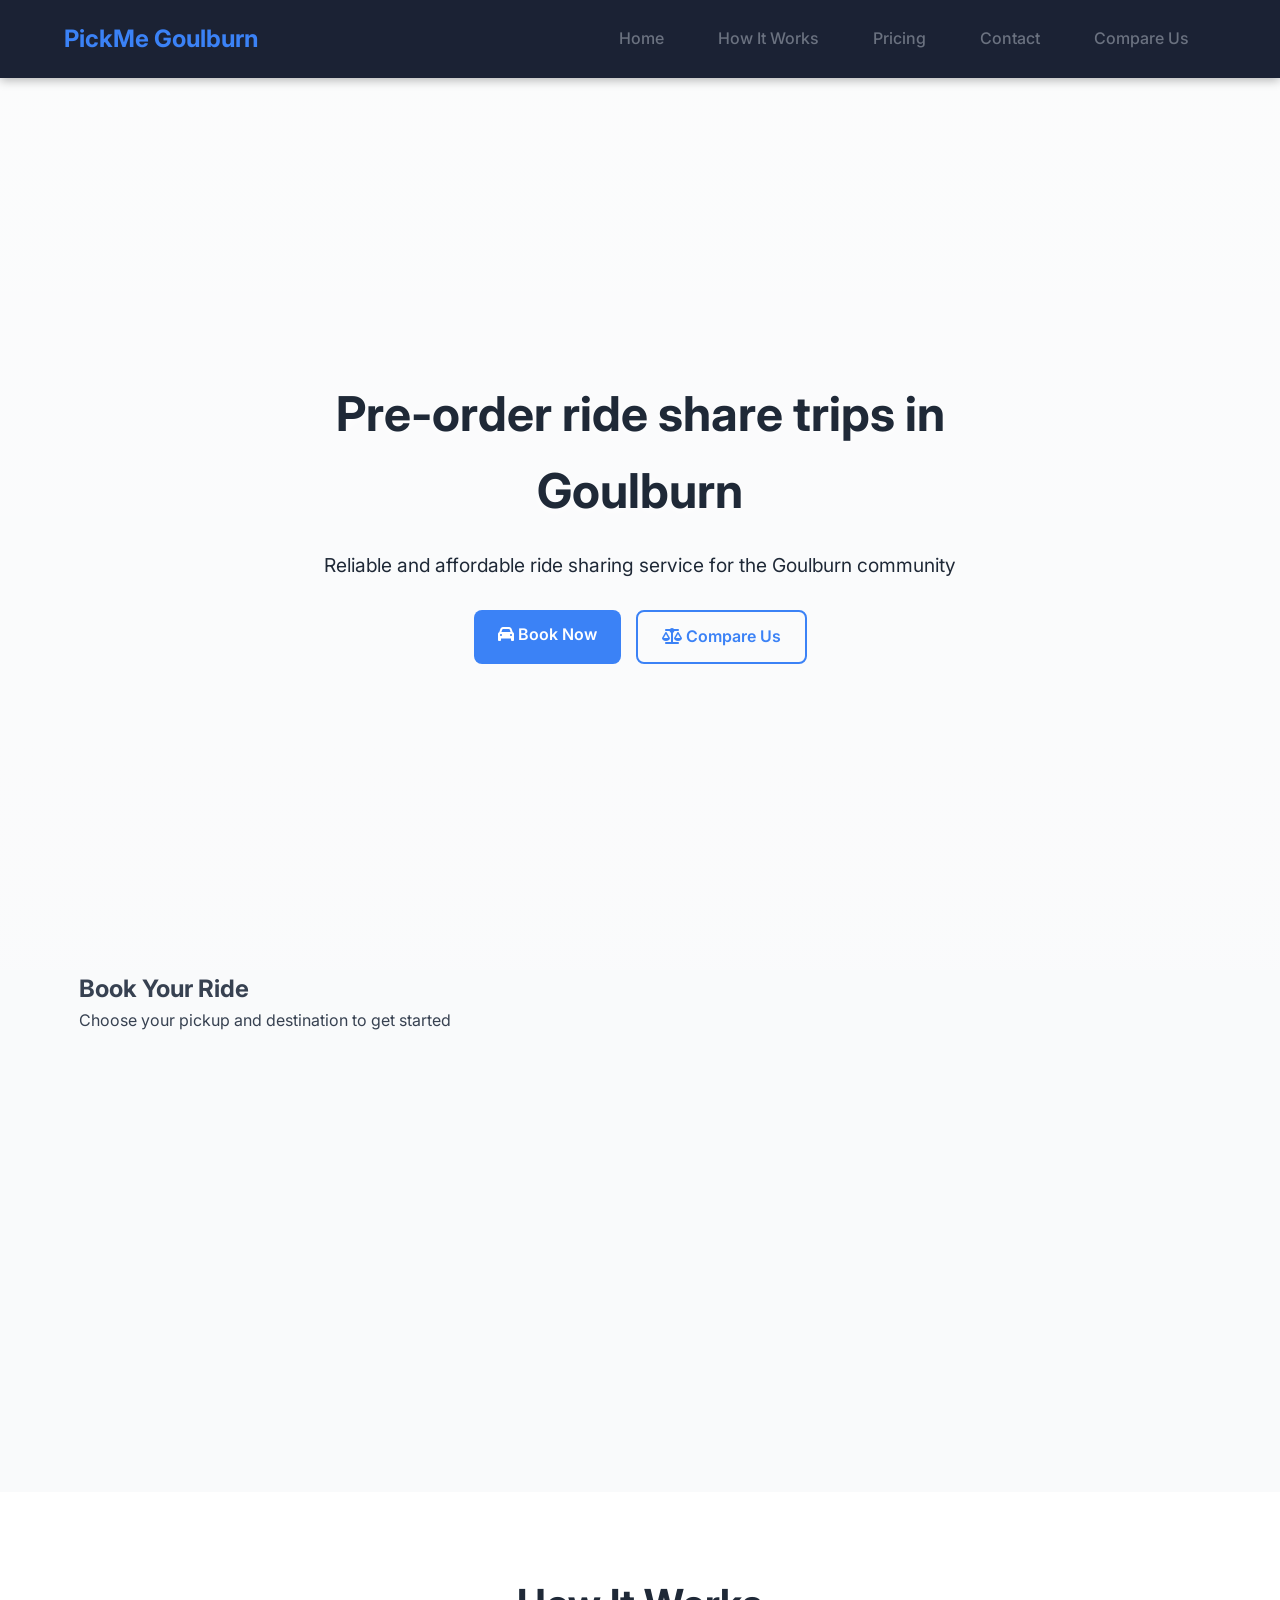
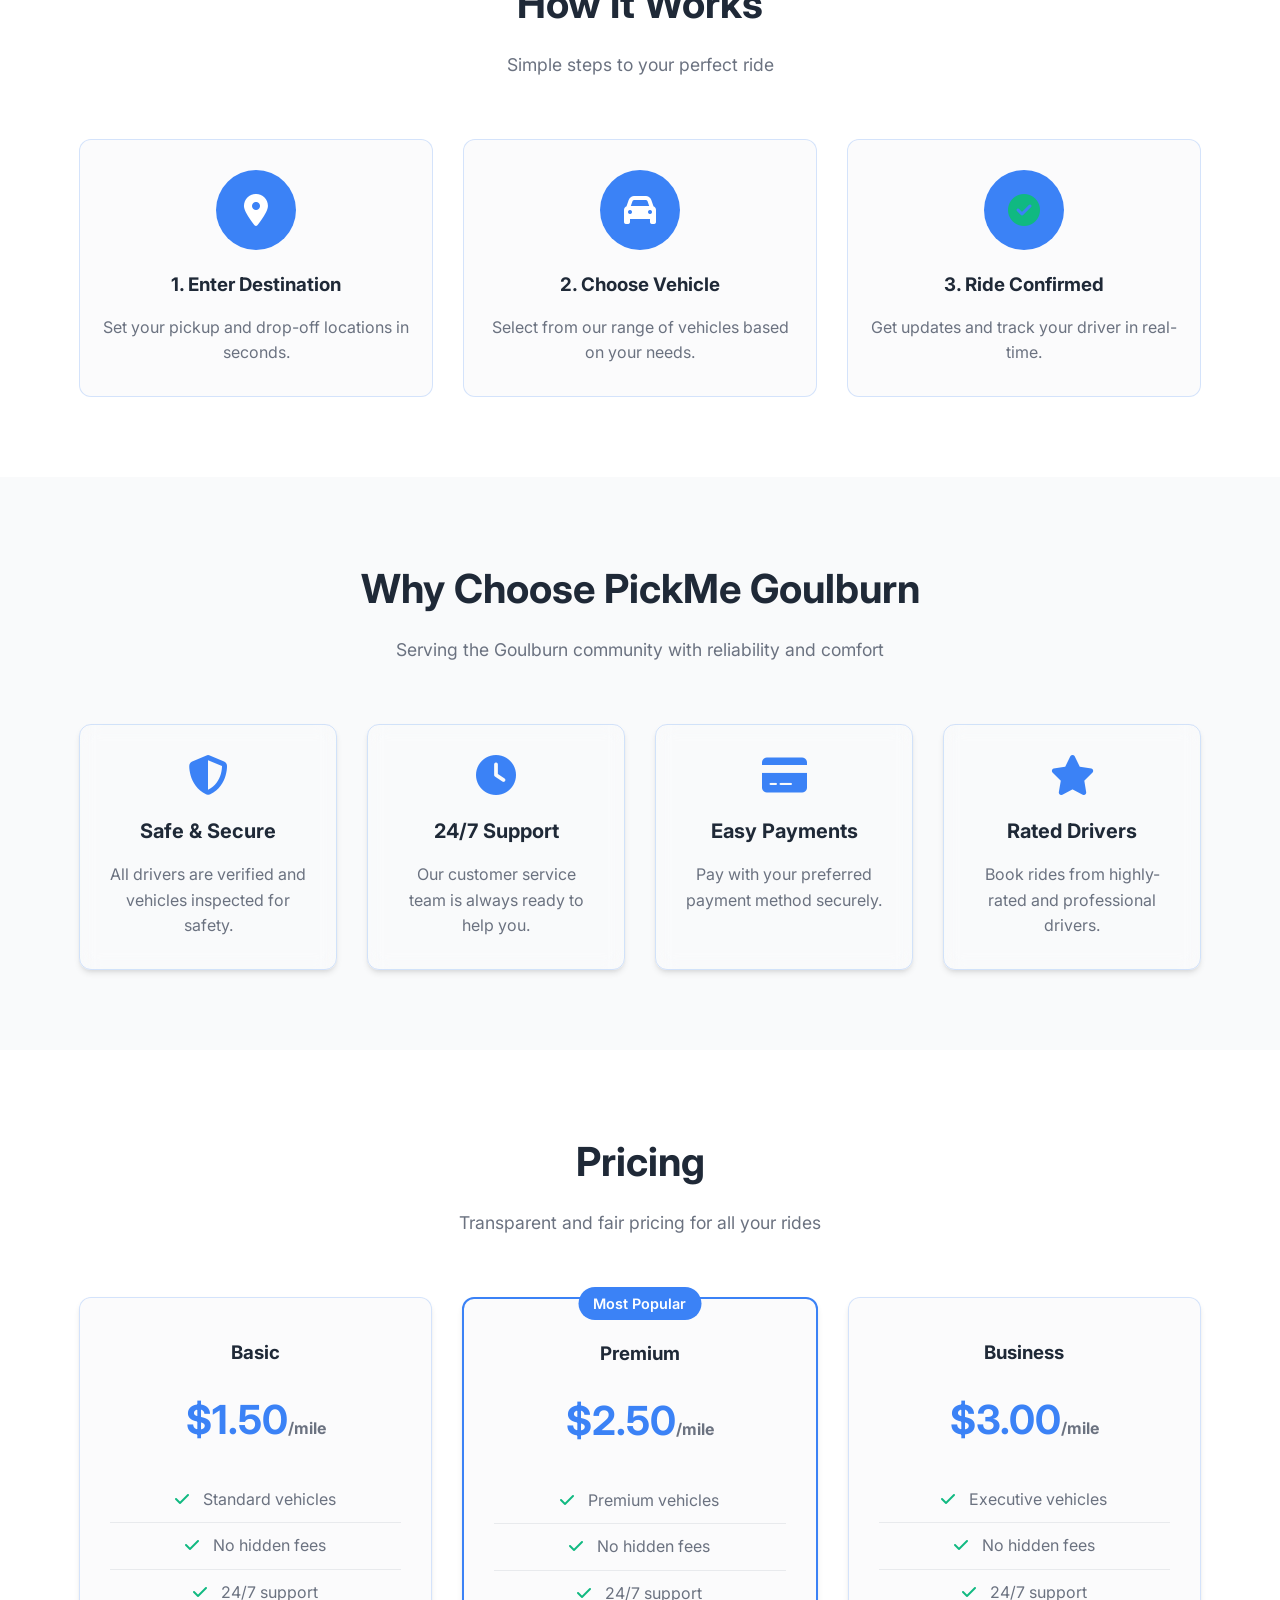
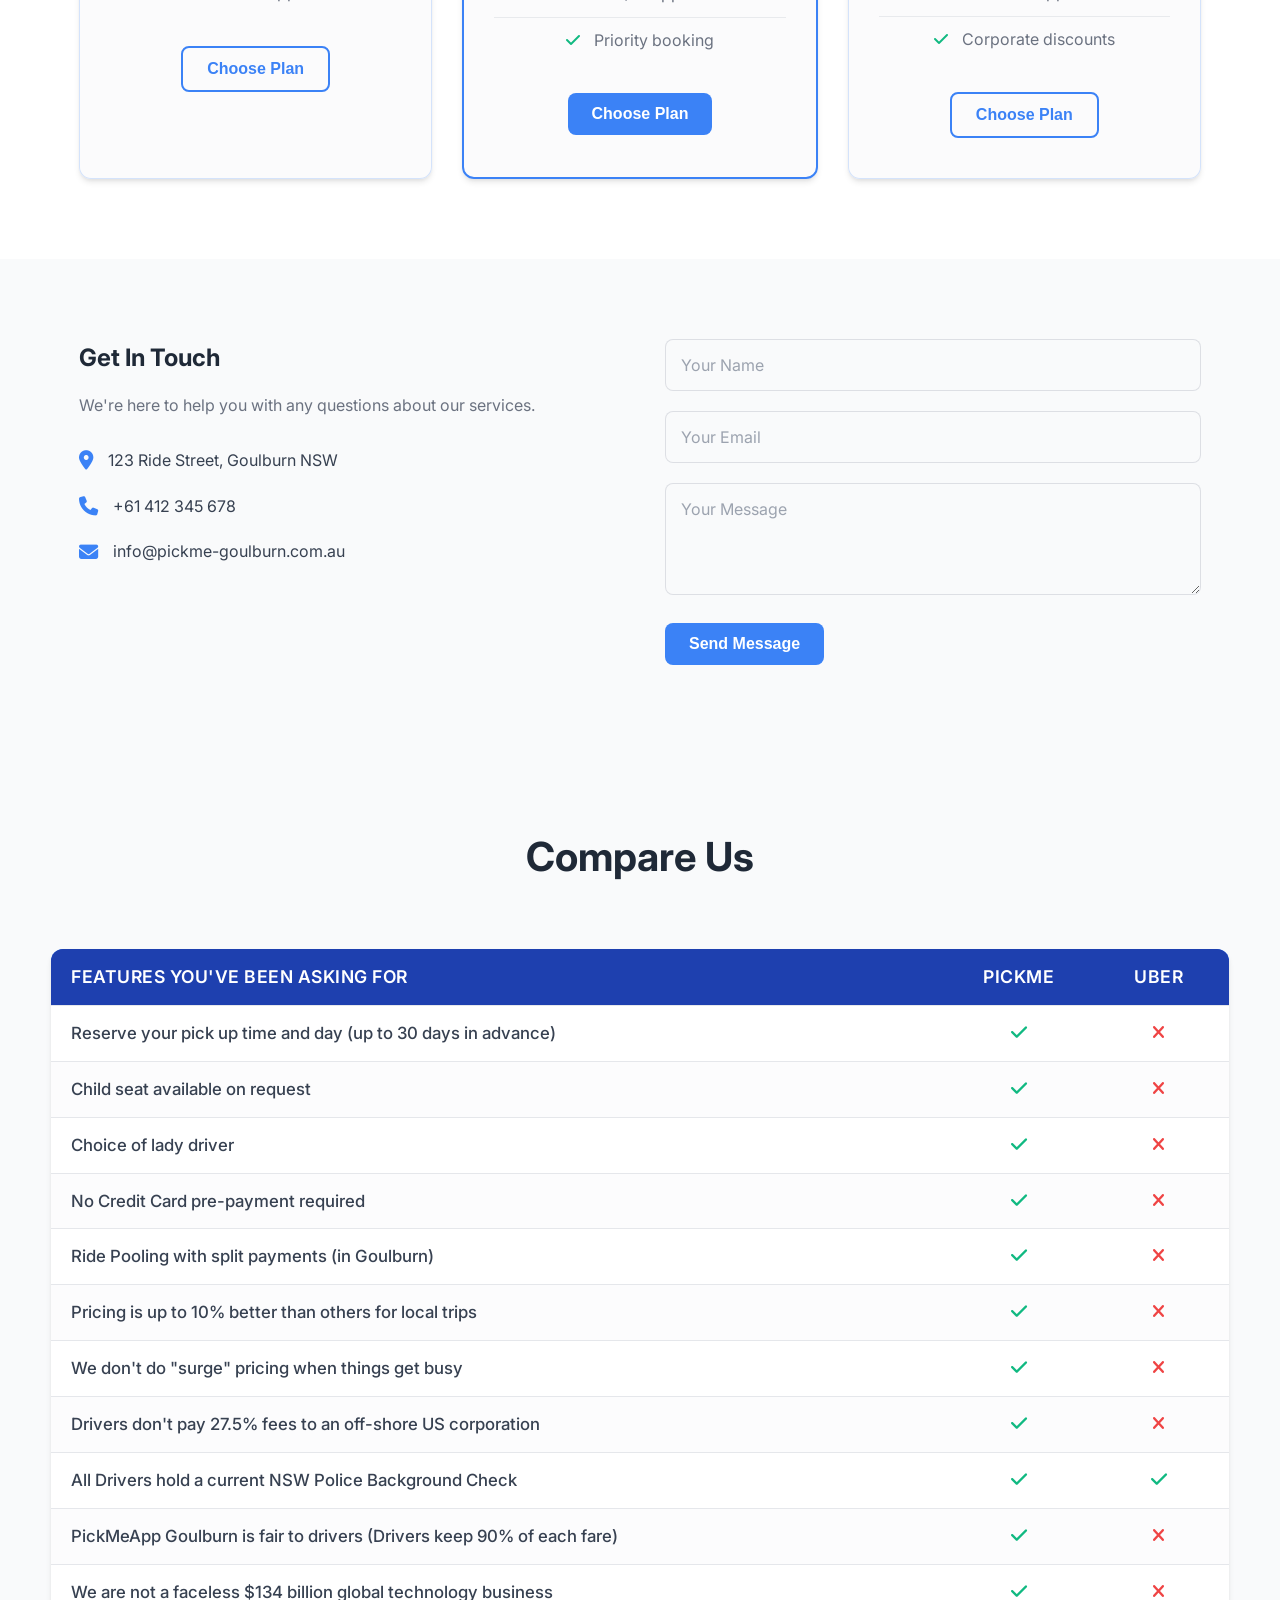
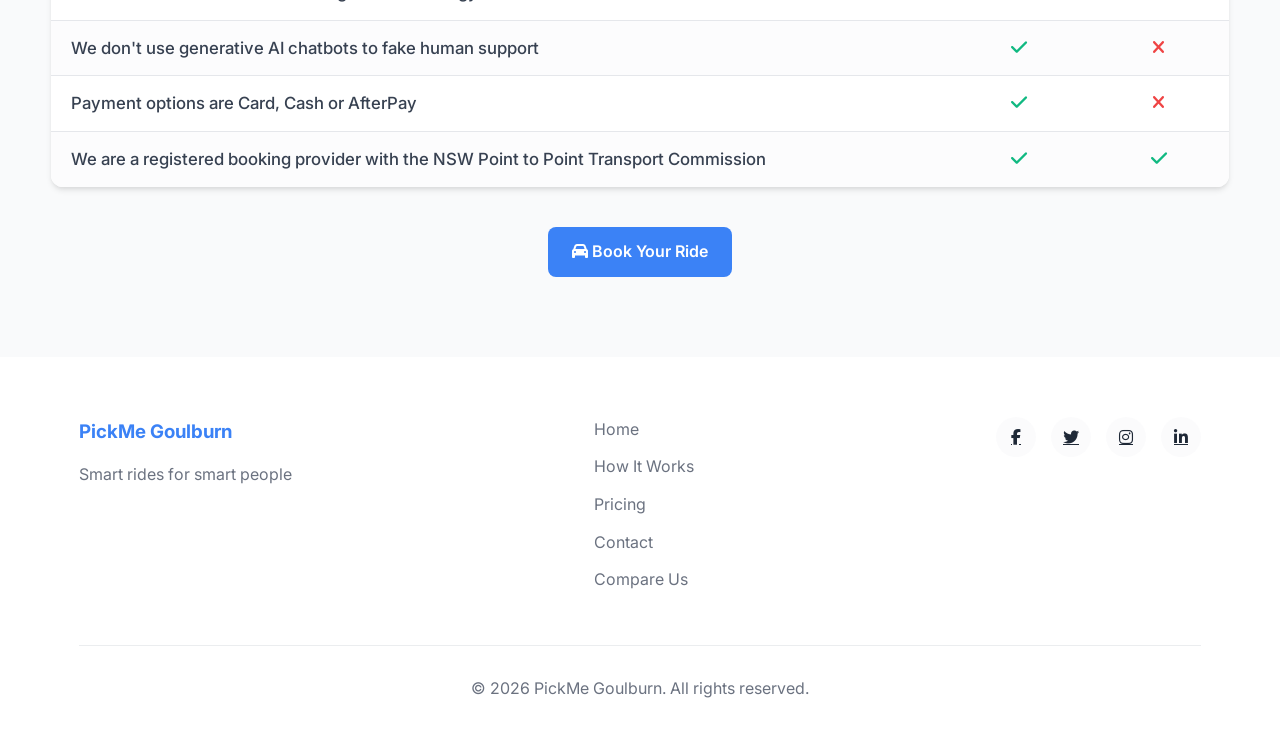
<file: index.html>
<!DOCTYPE html>
<html lang="en">
<head>
    <meta charset="UTF-8">
    <meta name="viewport" content="width=device-width, initial-scale=1.0">
    <title>PickMe Goulburn - Ride Sharing Service</title>
    <link rel="stylesheet" href="styles.css">
    <link href="https://fonts.googleapis.com/css2?family=Inter:wght@300;400;500;600;700&display=swap" rel="stylesheet">
    <link rel="stylesheet" href="https://cdnjs.cloudflare.com/ajax/libs/font-awesome/6.4.0/css/all.min.css">
</head>
<body>
    <!-- Header -->
    <header class="header">
        <div class="container">
            <div class="logo">
                <h2>PickMe Goulburn</h2>
            </div>
            <nav class="nav">
                <ul>
                    <li><a href="#home">Home</a></li>
                    <li><a href="#how-it-works">How It Works</a></li>
                    <li><a href="#pricing">Pricing</a></li>
                    <li><a href="#contact">Contact</a></li>
                    <li><a href="#compare-us">Compare Us</a></li>
                </ul>
            </nav>
        </div>
    </header>

    <!-- Hero Section -->
    <section class="hero" id="home">
        <div class="hero-overlay"></div>
        <div class="hero-content">
            <div class="hero-text">
                <h1>Pre-order ride share trips in Goulburn</h1>
                <p>Reliable and affordable ride sharing service for the Goulburn community</p>
                <div class="cta-buttons">
                    <a class="btn btn-primary" href="#booking-widget"><i class="fas fa-car"></i> Book Now</a>
                    <a class="btn btn-outline" href="#compare-us"><i class="fas fa-balance-scale"></i> Compare Us</a>
                </div>
            </div>
        </div>
    </section>

    <!-- Booking Widget Section -->
    <section class="booking-widget-section" id="booking-widget">
        <div class="container">
            <div class="widget-container">
                <h2>Book Your Ride</h2>
                <p>Choose your pickup and destination to get started</p>
                <iframe
                    src="https://canupikme.ondelight.app/widget?image_url=https%3A%2F%2Fi.imgur.com%2F2Slf8Yi.png"
                    allow="geolocation"
                    width="100%"
                    height="450"
                    style="border: 0"
                    title="Order now"
                ></iframe>
            </div>
        </div>
    </section>

    <!-- How It Works -->
    <section class="how-it-works" id="how-it-works">
        <div class="container">
            <div class="section-header">
                <h2>How It Works</h2>
                <p>Simple steps to your perfect ride</p>
            </div>
            <div class="steps">
                <div class="step">
                    <div class="step-icon">
                        <i class="fas fa-map-marker-alt"></i>
                    </div>
                    <h3>1. Enter Destination</h3>
                    <p>Set your pickup and drop-off locations in seconds.</p>
                </div>
                <div class="step">
                    <div class="step-icon">
                        <i class="fas fa-car"></i>
                    </div>
                    <h3>2. Choose Vehicle</h3>
                    <p>Select from our range of vehicles based on your needs.</p>
                </div>
                <div class="step">
                    <div class="step-icon">
                        <i class="fas fa-check-circle"></i>
                    </div>
                    <h3>3. Ride Confirmed</h3>
                    <p>Get updates and track your driver in real-time.</p>
                </div>
            </div>
        </div>
    </section>

    <!-- Features -->
    <section class="features">
        <div class="container">
            <div class="section-header">
                <h2>Why Choose PickMe Goulburn</h2>
                <p>Serving the Goulburn community with reliability and comfort</p>
            </div>
            <div class="feature-grid">
                <div class="feature-card">
                    <i class="fas fa-shield-alt"></i>
                    <h3>Safe & Secure</h3>
                    <p>All drivers are verified and vehicles inspected for safety.</p>
                </div>
                <div class="feature-card">
                    <i class="fas fa-clock"></i>
                    <h3>24/7 Support</h3>
                    <p>Our customer service team is always ready to help you.</p>
                </div>
                <div class="feature-card">
                    <i class="fas fa-credit-card"></i>
                    <h3>Easy Payments</h3>
                    <p>Pay with your preferred payment method securely.</p>
                </div>
                <div class="feature-card">
                    <i class="fas fa-star"></i>
                    <h3>Rated Drivers</h3>
                    <p>Book rides from highly-rated and professional drivers.</p>
                </div>
            </div>
        </div>
    </section>

    <!-- Pricing -->
    <section class="pricing" id="pricing">
        <div class="container">
            <div class="section-header">
                <h2>Pricing</h2>
                <p>Transparent and fair pricing for all your rides</p>
            </div>
            <div class="pricing-cards">
                <div class="pricing-card">
                    <h3>Basic</h3>
                    <div class="price">$1.50<span>/mile</span></div>
                    <ul>
                        <li><i class="fas fa-check"></i> Standard vehicles</li>
                        <li><i class="fas fa-check"></i> No hidden fees</li>
                        <li><i class="fas fa-check"></i> 24/7 support</li>
                    </ul>
                    <button class="btn btn-outline">Choose Plan</button>
                </div>
                <div class="pricing-card popular">
                    <div class="popular-badge">Most Popular</div>
                    <h3>Premium</h3>
                    <div class="price">$2.50<span>/mile</span></div>
                    <ul>
                        <li><i class="fas fa-check"></i> Premium vehicles</li>
                        <li><i class="fas fa-check"></i> No hidden fees</li>
                        <li><i class="fas fa-check"></i> 24/7 support</li>
                        <li><i class="fas fa-check"></i> Priority booking</li>
                    </ul>
                    <button class="btn btn-primary">Choose Plan</button>
                </div>
                <div class="pricing-card">
                    <h3>Business</h3>
                    <div class="price">$3.00<span>/mile</span></div>
                    <ul>
                        <li><i class="fas fa-check"></i> Executive vehicles</li>
                        <li><i class="fas fa-check"></i> No hidden fees</li>
                        <li><i class="fas fa-check"></i> 24/7 support</li>
                        <li><i class="fas fa-check"></i> Corporate discounts</li>
                    </ul>
                    <button class="btn btn-outline">Choose Plan</button>
                </div>
            </div>
        </div>
    </section>

    <!-- Contact -->
    <section class="contact" id="contact">
        <div class="container">
            <div class="contact-content">
                <div class="contact-info">
                    <h2>Get In Touch</h2>
                    <p>We're here to help you with any questions about our services.</p>
                    <div class="contact-details">
                        <div class="contact-item">
                            <i class="fas fa-map-marker-alt"></i>
                            <span>123 Ride Street, Goulburn NSW</span>
                        </div>
                        <div class="contact-item">
                            <i class="fas fa-phone"></i>
                            <span>+61 412 345 678</span>
                        </div>
                        <div class="contact-item">
                            <i class="fas fa-envelope"></i>
                            <span>info@pickme-goulburn.com.au</span>
                        </div>
                    </div>
                </div>
                <div class="contact-form">
                    <form>
                        <div class="form-group">
                            <input type="text" placeholder="Your Name" required>
                        </div>
                        <div class="form-group">
                            <input type="email" placeholder="Your Email" required>
                        </div>
                        <div class="form-group">
                            <textarea placeholder="Your Message" rows="4" required></textarea>
                        </div>
                        <button type="submit" class="btn btn-primary">Send Message</button>
                    </form>
                </div>
            </div>
        </div>
    </section>

    <!-- Compare Us Section -->
    <section class="compare-us" id="compare-us">
        <div class="compare-wide">
            <div class="section-header">
                <h2>Compare Us</h2>
            </div>
            <div class="compare-table-wrap">
                <table class="compare-table">
                    <thead>
                        <tr><th scope="col">Features you've been asking for</th><th scope="col">PickMe</th><th scope="col">Uber</th></tr>
                    </thead>
                    <tbody>
                        <tr><td>Reserve your pick up time and day (up to 30 days in advance)</td><td class="yes"><i class="fas fa-check" aria-label="Yes"></i></td><td class="no"><i class="fas fa-xmark" aria-label="No"></i></td></tr>
                        <tr><td>Child seat available on request</td><td class="yes"><i class="fas fa-check" aria-label="Yes"></i></td><td class="no"><i class="fas fa-xmark" aria-label="No"></i></td></tr>
                        <tr><td>Choice of lady driver</td><td class="yes"><i class="fas fa-check" aria-label="Yes"></i></td><td class="no"><i class="fas fa-xmark" aria-label="No"></i></td></tr>
                        <tr><td>No Credit Card pre-payment required</td><td class="yes"><i class="fas fa-check" aria-label="Yes"></i></td><td class="no"><i class="fas fa-xmark" aria-label="No"></i></td></tr>
                        <tr><td>Ride Pooling with split payments (in Goulburn)</td><td class="yes"><i class="fas fa-check" aria-label="Yes"></i></td><td class="no"><i class="fas fa-xmark" aria-label="No"></i></td></tr>
                        <tr><td>Pricing is up to 10% better than others for local trips</td><td class="yes"><i class="fas fa-check" aria-label="Yes"></i></td><td class="no"><i class="fas fa-xmark" aria-label="No"></i></td></tr>
                        <tr><td>We don't do &quot;surge&quot; pricing when things get busy</td><td class="yes"><i class="fas fa-check" aria-label="Yes"></i></td><td class="no"><i class="fas fa-xmark" aria-label="No"></i></td></tr>
                        <tr><td>Drivers don't pay 27.5% fees to an off-shore US corporation</td><td class="yes"><i class="fas fa-check" aria-label="Yes"></i></td><td class="no"><i class="fas fa-xmark" aria-label="No"></i></td></tr>
                        <tr><td>All Drivers hold a current NSW Police Background Check</td><td class="yes"><i class="fas fa-check" aria-label="Yes"></i></td><td class="yes"><i class="fas fa-check" aria-label="Yes"></i></td></tr>
                        <tr><td>PickMeApp Goulburn is fair to drivers (Drivers keep 90% of each fare)</td><td class="yes"><i class="fas fa-check" aria-label="Yes"></i></td><td class="no"><i class="fas fa-xmark" aria-label="No"></i></td></tr>
                        <tr><td>We are not a faceless $134 billion global technology business</td><td class="yes"><i class="fas fa-check" aria-label="Yes"></i></td><td class="no"><i class="fas fa-xmark" aria-label="No"></i></td></tr>
                        <tr><td>We don't use generative AI chatbots to fake human support</td><td class="yes"><i class="fas fa-check" aria-label="Yes"></i></td><td class="no"><i class="fas fa-xmark" aria-label="No"></i></td></tr>
                        <tr><td>Payment options are Card, Cash or AfterPay</td><td class="yes"><i class="fas fa-check" aria-label="Yes"></i></td><td class="no"><i class="fas fa-xmark" aria-label="No"></i></td></tr>
                        <tr><td>We are a registered booking provider with the NSW Point to Point Transport Commission</td><td class="yes"><i class="fas fa-check" aria-label="Yes"></i></td><td class="yes"><i class="fas fa-check" aria-label="Yes"></i></td></tr>
                    </tbody>
                </table>
            </div>
            <div class="compare-cta">
                <a class="btn btn-primary" href="#booking-widget"><i class="fas fa-car"></i> Book Your Ride</a>
            </div>
        </div>
    </section>

    <!-- Footer -->
    <footer class="footer">
        <div class="container">
            <div class="footer-content">
                <div class="footer-logo">
                    <h3>PickMe Goulburn</h3>
                    <p>Smart rides for smart people</p>
                </div>
                <div class="footer-links">
                    <ul>
                        <li><a href="#home">Home</a></li>
                        <li><a href="#how-it-works">How It Works</a></li>
                        <li><a href="#pricing">Pricing</a></li>
                        <li><a href="#contact">Contact</a></li>
                        <li><a href="#compare-us">Compare Us</a></li>
                    </ul>
                </div>
                <div class="social-links">
                    <a href="#"><i class="fab fa-facebook-f"></i></a>
                    <a href="#"><i class="fab fa-twitter"></i></a>
                    <a href="#"><i class="fab fa-instagram"></i></a>
                    <a href="#"><i class="fab fa-linkedin-in"></i></a>
                </div>
            </div>
            <div class="footer-bottom">
                <p>&copy; 2026 PickMe Goulburn. All rights reserved.</p>
            </div>
        </div>
    </footer>

    <script src="main.js"></script>
</body>
</html>
</file>
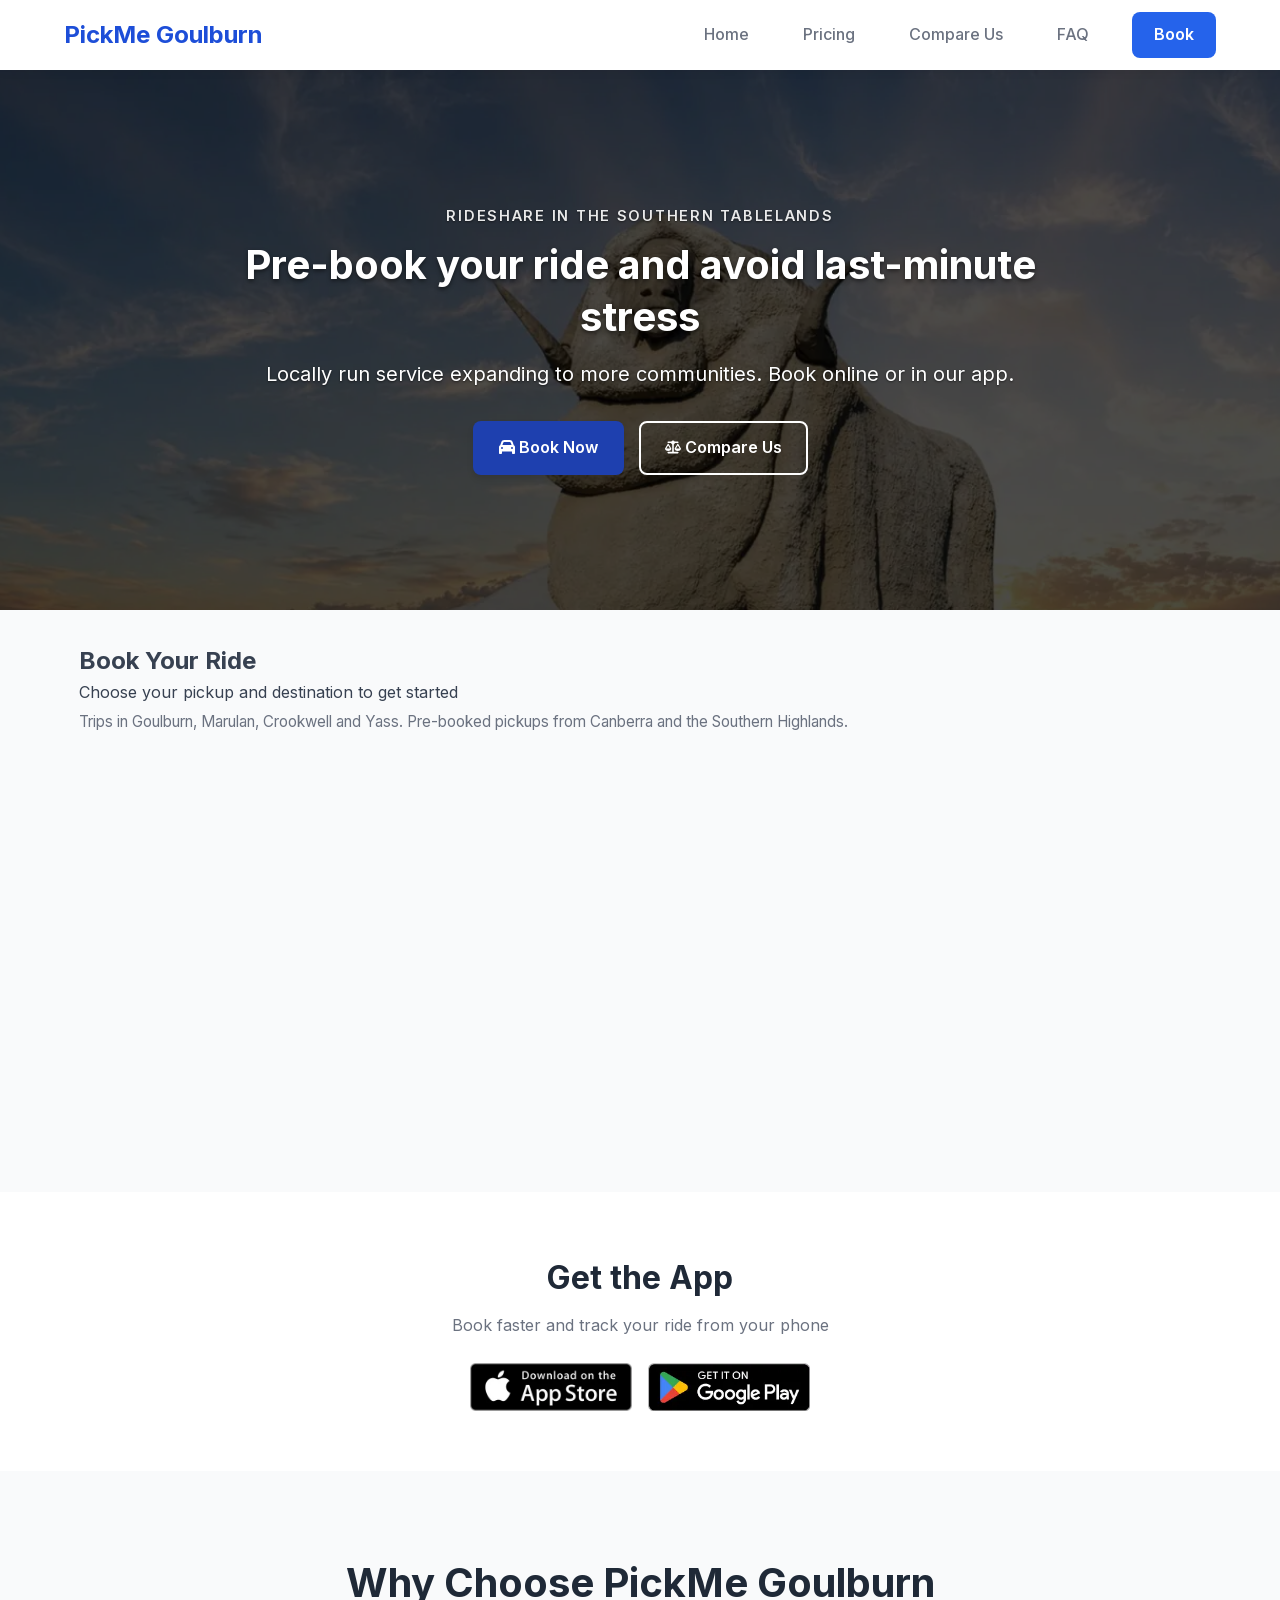
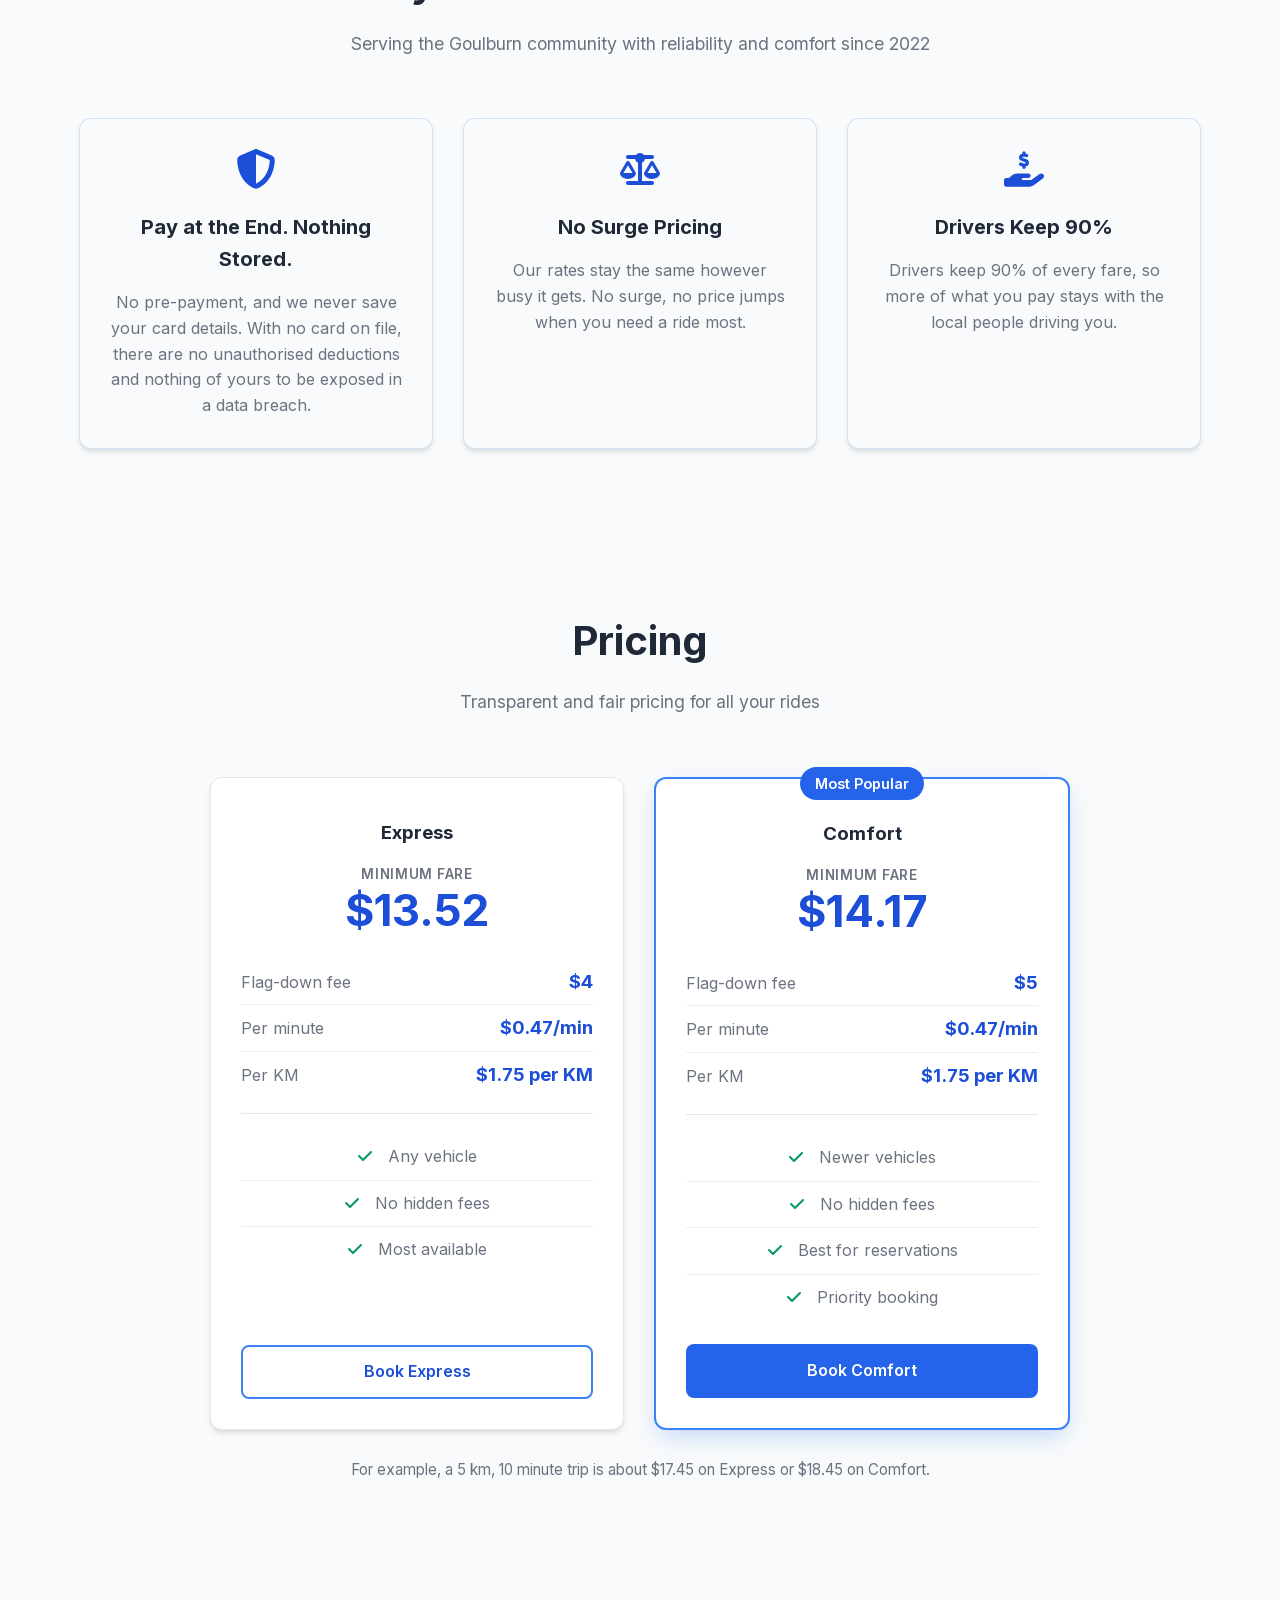
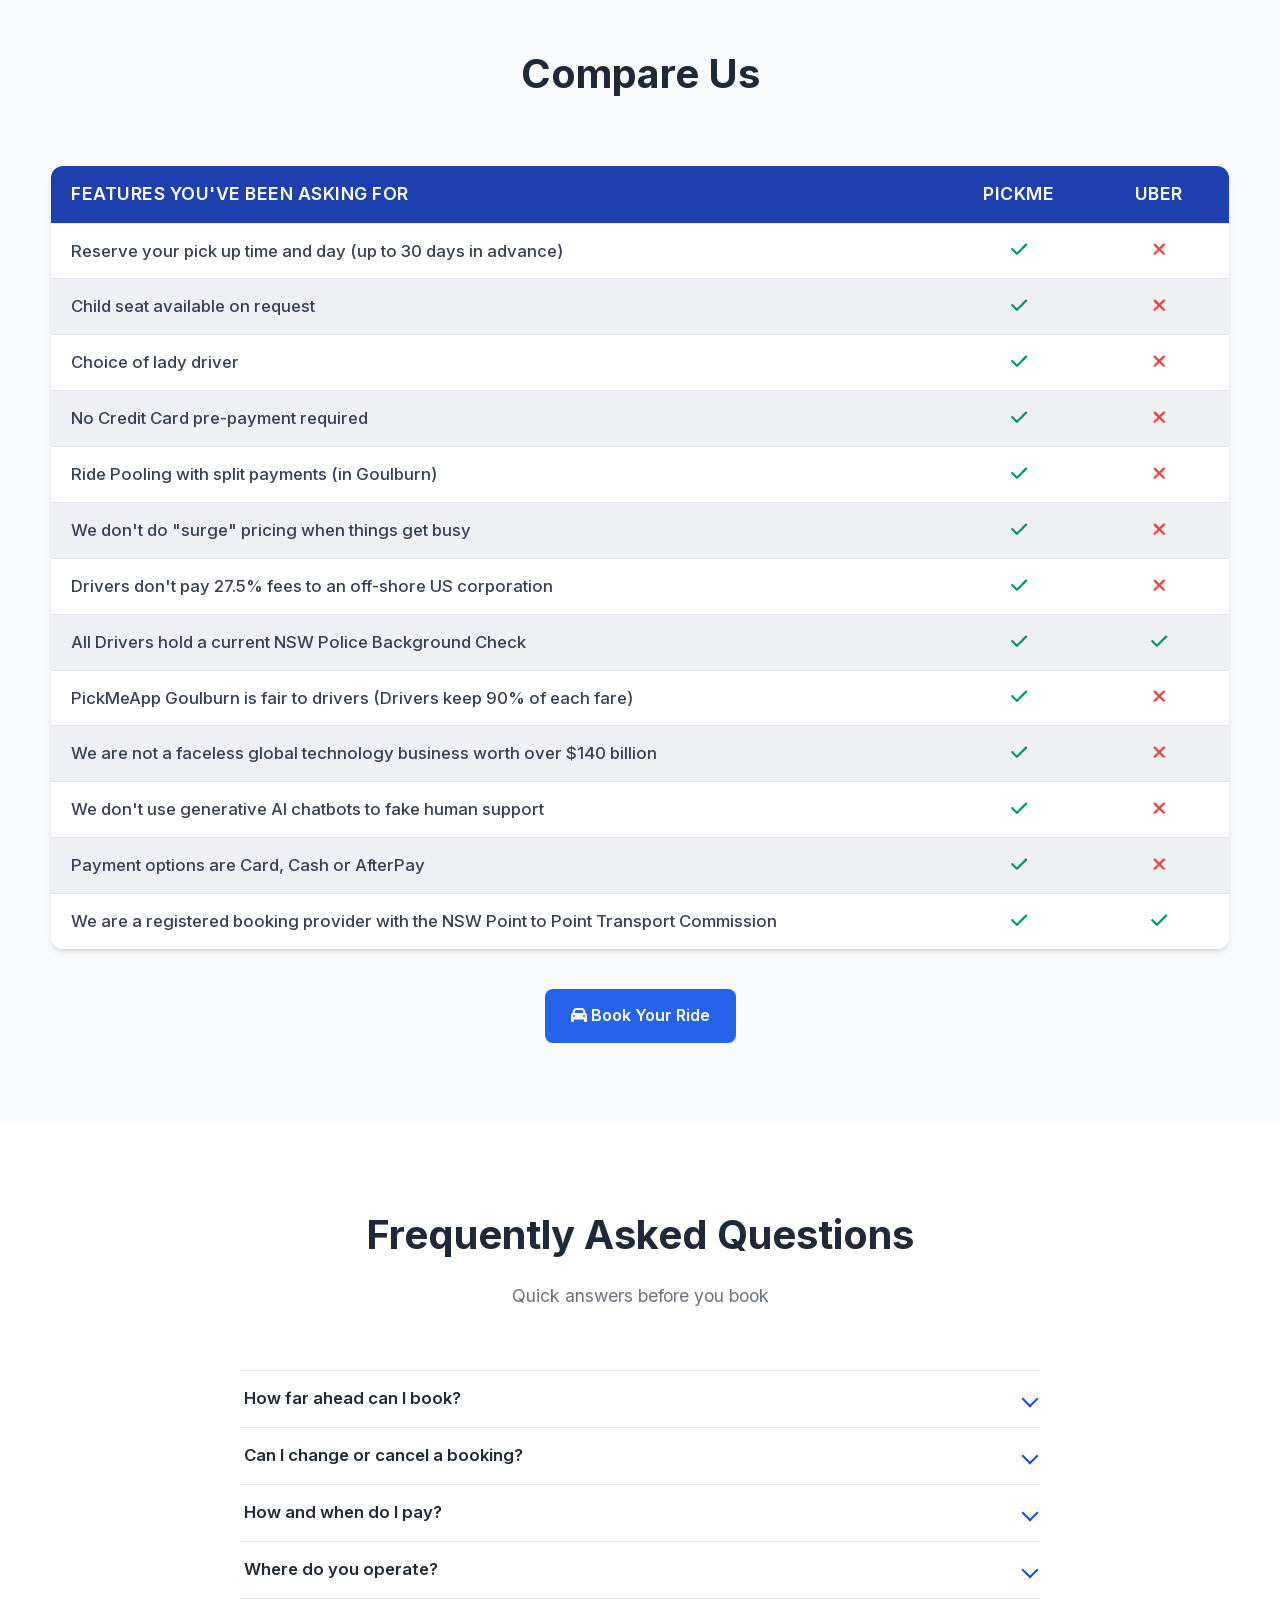
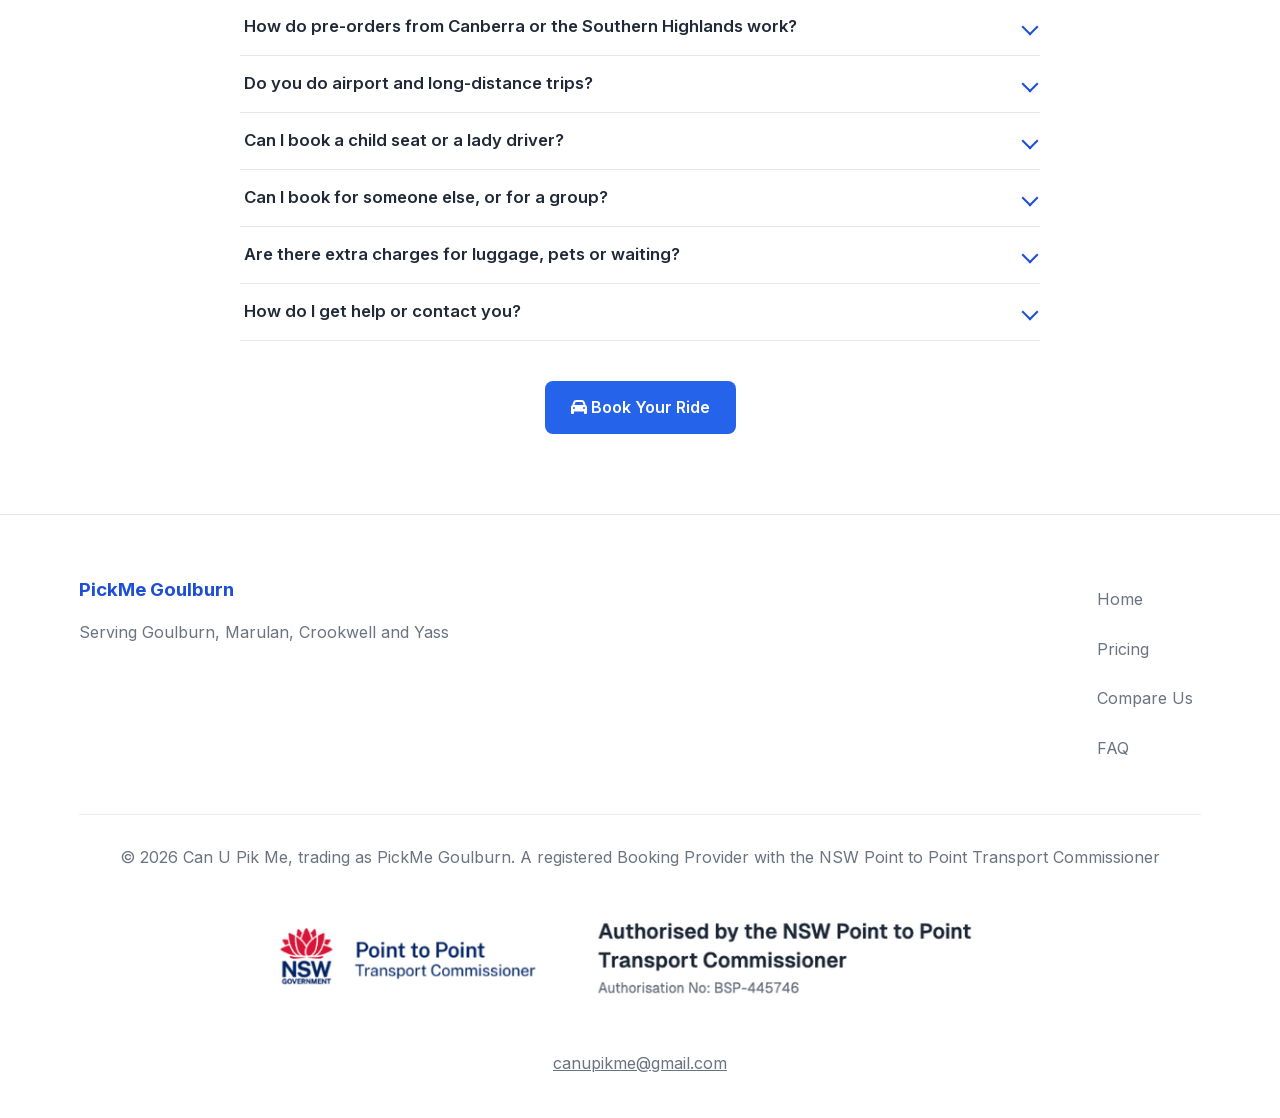
<file: public/index.html>
<!DOCTYPE html>
<html lang="en-AU">
<head>
    <meta charset="UTF-8">
    <meta name="viewport" content="width=device-width, initial-scale=1.0">
    <title>Pre-book Rideshare in Goulburn | PickMe Goulburn</title>
    <meta name="description" content="Pre-book rideshare trips in Goulburn, Marulan, Crookwell, Yass and surrounds any time. Locally run, no surge pricing, no hidden fees. Book online or in the app.">
    <link rel="canonical" href="https://pickmeapp.au/">
    <meta name="theme-color" content="#1e40af">
    <link rel="icon" href="/images/favicon.svg" type="image/svg+xml">

    <!-- Open Graph / social sharing -->
    <meta property="og:type" content="website">
    <meta property="og:site_name" content="PickMe Goulburn">
    <meta property="og:locale" content="en_AU">
    <meta property="og:title" content="Pre-book Rideshare in Goulburn | PickMe Goulburn">
    <meta property="og:description" content="Pre-book rideshare trips in Goulburn, Marulan, Crookwell, Yass and surrounds any time. Locally run, no surge pricing, no hidden fees. Book online or in the app.">
    <meta property="og:url" content="https://pickmeapp.au/">
    <meta property="og:image" content="https://pickmeapp.au/images/share-car.jpg">
    <meta property="og:image:width" content="1200">
    <meta property="og:image:height" content="630">
    <meta property="og:image:alt" content="Three modern cars, ready to be booked with PickMe Goulburn">
    <meta name="twitter:card" content="summary_large_image">
    <meta name="twitter:title" content="Pre-book Rideshare in Goulburn | PickMe Goulburn">
    <meta name="twitter:description" content="Pre-book rideshare trips in Goulburn, Marulan, Crookwell, Yass and surrounds any time. Locally run, no surge pricing, no hidden fees. Book online or in the app.">
    <meta name="twitter:image" content="https://pickmeapp.au/images/share-car.jpg">

    <script type="application/ld+json">
{
  "@context": "https://schema.org",
  "@graph": [
    {
      "@type": "Organization",
      "@id": "https://pickmeapp.au/#org",
      "name": "Can U Pik Me",
      "alternateName": "PickMe Goulburn",
      "url": "https://pickmeapp.au/",
      "logo": "https://pickmeapp.au/images/favicon.svg",
      "email": "canupikme@gmail.com",
      "description": "A registered Booking Provider with the NSW Point to Point Transport Commissioner, offering pre-booked rideshare trips in Goulburn, Marulan, Crookwell, Yass and surrounds."
    },
    {
      "@type": "WebSite",
      "@id": "https://pickmeapp.au/#site",
      "url": "https://pickmeapp.au/",
      "name": "PickMe Goulburn",
      "inLanguage": "en-AU",
      "publisher": {
        "@id": "https://pickmeapp.au/#org"
      }
    },
    {
      "@type": "Service",
      "name": "Pre-booked rideshare",
      "serviceType": "Rideshare booking",
      "provider": {
        "@id": "https://pickmeapp.au/#org"
      },
      "areaServed": [
        {
          "@type": "City",
          "name": "Goulburn",
          "containedInPlace": {
            "@type": "AdministrativeArea",
            "name": "New South Wales, Australia"
          }
        },
        {
          "@type": "City",
          "name": "Marulan",
          "containedInPlace": {
            "@type": "AdministrativeArea",
            "name": "New South Wales, Australia"
          }
        },
        {
          "@type": "City",
          "name": "Crookwell",
          "containedInPlace": {
            "@type": "AdministrativeArea",
            "name": "New South Wales, Australia"
          }
        },
        {
          "@type": "City",
          "name": "Yass",
          "containedInPlace": {
            "@type": "AdministrativeArea",
            "name": "New South Wales, Australia"
          }
        }
      ],
      "availableChannel": {
        "@type": "ServiceChannel",
        "serviceUrl": "https://pickmeapp.au/#booking-widget",
        "availableLanguage": "en"
      }
    },
    {
      "@type": "FAQPage",
      "@id": "https://pickmeapp.au/#faq",
      "mainEntity": [
        {
          "@type": "Question",
          "name": "How far ahead can I book?",
          "acceptedAnswer": {
            "@type": "Answer",
            "text": "You can book with as little as 20 minutes' notice, or up to 30 days in advance."
          }
        },
        {
          "@type": "Question",
          "name": "Can I change or cancel a booking?",
          "acceptedAnswer": {
            "@type": "Answer",
            "text": "Yes. We don't charge cancellation fees, but please cancel as early as you can so the driver can take another job: at least 1 hour before a local trip, or at least 1 day before a long-distance trip."
          }
        },
        {
          "@type": "Question",
          "name": "How and when do I pay?",
          "acceptedAnswer": {
            "@type": "Answer",
            "text": "You pay at the end of your trip, and no card pre-payment is needed to book. Every driver has a card/EFTPOS facility for tap and pay. We accept card, cash and AfterPay."
          }
        },
        {
          "@type": "Question",
          "name": "Where do you operate?",
          "acceptedAnswer": {
            "@type": "Answer",
            "text": "Instant trips are available across the Southern Tablelands, including Goulburn, Marulan, Crookwell and Yass. Pre-orders (reservations) can be picked up from Canberra Airport, Marulan, Yass, Crookwell, Mittagong, Moss Vale, Bowral and Sydney Airport."
          }
        },
        {
          "@type": "Question",
          "name": "How do pre-orders from Canberra or the Southern Highlands work?",
          "acceptedAnswer": {
            "@type": "Answer",
            "text": "Book ahead and we'll allocate a driver for your trip. For Canberra, we recommend booking about 2 days in advance so a driver can be allocated. Pre-orders use the same rates and minimum fares as local trips, as shown in Pricing."
          }
        },
        {
          "@type": "Question",
          "name": "Do you do airport and long-distance trips?",
          "acceptedAnswer": {
            "@type": "Answer",
            "text": "Yes. Airport and long-distance trips are pre-ordered, and we recommend booking a week or more in advance."
          }
        },
        {
          "@type": "Question",
          "name": "Can I book a child seat or a lady driver?",
          "acceptedAnswer": {
            "@type": "Answer",
            "text": "Yes. For a child seat, add a note for the driver when you book. For a lady driver, choose the \"Lady Driver\" service from the list when booking."
          }
        },
        {
          "@type": "Question",
          "name": "Can I book for someone else, or for a group?",
          "acceptedAnswer": {
            "@type": "Answer",
            "text": "Yes, you can book for anyone. Please leave a note for the driver that the trip is for someone else. A booking can carry up to 4 passengers."
          }
        },
        {
          "@type": "Question",
          "name": "Are there extra charges for luggage, pets or waiting?",
          "acceptedAnswer": {
            "@type": "Answer",
            "text": "There is no charge for luggage. For pets, choose the pet service in the services list and the extra price is shown up front. For waiting, after 2 minutes the meter starts running at the per-minute rate shown in Pricing."
          }
        },
        {
          "@type": "Question",
          "name": "How do I get help or contact you?",
          "acceptedAnswer": {
            "@type": "Answer",
            "text": "Email us at canupikme@gmail.com. Email is our support channel at the moment."
          }
        }
      ]
    }
  ]
}
</script>
    <link rel="preconnect" href="https://canupikme.ondelight.app">
    <link rel="preload" as="image" href="images/hero-800.webp" type="image/webp" media="(max-width: 600px)">
    <link rel="preload" as="image" href="images/hero-1280.webp" type="image/webp" media="(min-width: 601px) and (max-width: 1280px)">
    <link rel="preload" as="image" href="images/hero-1920.webp" type="image/webp" media="(min-width: 1281px)">
    <link rel="preload" as="font" type="font/woff2" href="fonts/inter-latin-var.woff2" crossorigin>
    <link rel="stylesheet" href="styles.css">
</head>
<body>
    <!-- Icons: Font Awesome Free 6.4.0 (https://fontawesome.com) - Icons CC BY 4.0 -->
    <svg xmlns="http://www.w3.org/2000/svg" style="display:none" aria-hidden="true">
        <symbol id="i-bars" viewBox="0 0 448 512"><path d="M0 96C0 78.3 14.3 64 32 64H416c17.7 0 32 14.3 32 32s-14.3 32-32 32H32C14.3 128 0 113.7 0 96zM0 256c0-17.7 14.3-32 32-32H416c17.7 0 32 14.3 32 32s-14.3 32-32 32H32c-17.7 0-32-14.3-32-32zM448 416c0 17.7-14.3 32-32 32H32c-17.7 0-32-14.3-32-32s14.3-32 32-32H416c17.7 0 32 14.3 32 32z"/></symbol>
        <symbol id="i-car" viewBox="0 0 512 512"><path d="M135.2 117.4L109.1 192H402.9l-26.1-74.6C372.3 104.6 360.2 96 346.6 96H165.4c-13.6 0-25.7 8.6-30.2 21.4zM39.6 196.8L74.8 96.3C88.3 57.8 124.6 32 165.4 32H346.6c40.8 0 77.1 25.8 90.6 64.3l35.2 100.5c23.2 9.6 39.6 32.5 39.6 59.2V400v48c0 17.7-14.3 32-32 32H448c-17.7 0-32-14.3-32-32V400H96v48c0 17.7-14.3 32-32 32H32c-17.7 0-32-14.3-32-32V400 256c0-26.7 16.4-49.6 39.6-59.2zM128 288a32 32 0 1 0 -64 0 32 32 0 1 0 64 0zm288 32a32 32 0 1 0 0-64 32 32 0 1 0 0 64z"/></symbol>
        <symbol id="i-check" viewBox="0 0 448 512"><path d="M438.6 105.4c12.5 12.5 12.5 32.8 0 45.3l-256 256c-12.5 12.5-32.8 12.5-45.3 0l-128-128c-12.5-12.5-12.5-32.8 0-45.3s32.8-12.5 45.3 0L160 338.7 393.4 105.4c12.5-12.5 32.8-12.5 45.3 0z"/></symbol>
        <symbol id="i-hand-holding-dollar" viewBox="0 0 576 512"><path d="M312 24V34.5c6.4 1.2 12.6 2.7 18.2 4.2c12.8 3.4 20.4 16.6 17 29.4s-16.6 20.4-29.4 17c-10.9-2.9-21.1-4.9-30.2-5c-7.3-.1-14.7 1.7-19.4 4.4c-2.1 1.3-3.1 2.4-3.5 3c-.3 .5-.7 1.2-.7 2.8c0 .3 0 .5 0 .6c.2 .2 .9 1.2 3.3 2.6c5.8 3.5 14.4 6.2 27.4 10.1l.9 .3 0 0c11.1 3.3 25.9 7.8 37.9 15.3c13.7 8.6 26.1 22.9 26.4 44.9c.3 22.5-11.4 38.9-26.7 48.5c-6.7 4.1-13.9 7-21.3 8.8V232c0 13.3-10.7 24-24 24s-24-10.7-24-24V220.6c-9.5-2.3-18.2-5.3-25.6-7.8c-2.1-.7-4.1-1.4-6-2c-12.6-4.2-19.4-17.8-15.2-30.4s17.8-19.4 30.4-15.2c2.6 .9 5 1.7 7.3 2.5c13.6 4.6 23.4 7.9 33.9 8.3c8 .3 15.1-1.6 19.2-4.1c1.9-1.2 2.8-2.2 3.2-2.9c.4-.6 .9-1.8 .8-4.1l0-.2c0-1 0-2.1-4-4.6c-5.7-3.6-14.3-6.4-27.1-10.3l-1.9-.6c-10.8-3.2-25-7.5-36.4-14.4c-13.5-8.1-26.5-22-26.6-44.1c-.1-22.9 12.9-38.6 27.7-47.4c6.4-3.8 13.3-6.4 20.2-8.2V24c0-13.3 10.7-24 24-24s24 10.7 24 24zM568.2 336.3c13.1 17.8 9.3 42.8-8.5 55.9L433.1 485.5c-23.4 17.2-51.6 26.5-80.7 26.5H192 32c-17.7 0-32-14.3-32-32V416c0-17.7 14.3-32 32-32H68.8l44.9-36c22.7-18.2 50.9-28 80-28H272h16 64c17.7 0 32 14.3 32 32s-14.3 32-32 32H288 272c-8.8 0-16 7.2-16 16s7.2 16 16 16H392.6l119.7-88.2c17.8-13.1 42.8-9.3 55.9 8.5zM193.6 384l0 0-.9 0c.3 0 .6 0 .9 0z"/></symbol>
        <symbol id="i-scale-balanced" viewBox="0 0 640 512"><path d="M384 32H512c17.7 0 32 14.3 32 32s-14.3 32-32 32H398.4c-5.2 25.8-22.9 47.1-46.4 57.3V448H512c17.7 0 32 14.3 32 32s-14.3 32-32 32H320 128c-17.7 0-32-14.3-32-32s14.3-32 32-32H288V153.3c-23.5-10.3-41.2-31.6-46.4-57.3H128c-17.7 0-32-14.3-32-32s14.3-32 32-32H256c14.6-19.4 37.8-32 64-32s49.4 12.6 64 32zm55.6 288H584.4L512 195.8 439.6 320zM512 416c-62.9 0-115.2-34-126-78.9c-2.6-11 1-22.3 6.7-32.1l95.2-163.2c5-8.6 14.2-13.8 24.1-13.8s19.1 5.3 24.1 13.8l95.2 163.2c5.7 9.8 9.3 21.1 6.7 32.1C627.2 382 574.9 416 512 416zM126.8 195.8L54.4 320H199.3L126.8 195.8zM.9 337.1c-2.6-11 1-22.3 6.7-32.1l95.2-163.2c5-8.6 14.2-13.8 24.1-13.8s19.1 5.3 24.1 13.8l95.2 163.2c5.7 9.8 9.3 21.1 6.7 32.1C242 382 189.7 416 126.8 416S11.7 382 .9 337.1z"/></symbol>
        <symbol id="i-shield-halved" viewBox="0 0 512 512"><path d="M256 0c4.6 0 9.2 1 13.4 2.9L457.7 82.8c22 9.3 38.4 31 38.3 57.2c-.5 99.2-41.3 280.7-213.6 363.2c-16.7 8-36.1 8-52.8 0C57.3 420.7 16.5 239.2 16 140c-.1-26.2 16.3-47.9 38.3-57.2L242.7 2.9C246.8 1 251.4 0 256 0zm0 66.8V444.8C394 378 431.1 230.1 432 141.4L256 66.8l0 0z"/></symbol>
        <symbol id="i-xmark" viewBox="0 0 384 512"><path d="M342.6 150.6c12.5-12.5 12.5-32.8 0-45.3s-32.8-12.5-45.3 0L192 210.7 86.6 105.4c-12.5-12.5-32.8-12.5-45.3 0s-12.5 32.8 0 45.3L146.7 256 41.4 361.4c-12.5 12.5-12.5 32.8 0 45.3s32.8 12.5 45.3 0L192 301.3 297.4 406.6c12.5 12.5 32.8 12.5 45.3 0s12.5-32.8 0-45.3L237.3 256 342.6 150.6z"/></symbol>
    </svg>
    <a class="skip-link" href="#main-content">Skip to main content</a>
    <!-- Header -->
    <header class="header">
        <div class="container">
            <div class="logo">
                <a class="logo-text" href="#home">PickMe Goulburn</a>
            </div>
            <nav class="nav" id="primary-nav" aria-label="Main">
                <ul>
                    <li><a href="#home">Home</a></li>
                    <li><a href="#pricing">Pricing</a></li>
                    <li><a href="#compare-us">Compare Us</a></li>
                    <li><a href="#faq">FAQ</a></li>
                </ul>
            </nav>
            <div class="header-actions">
                <a class="btn btn-primary header-book" href="#booking-widget">Book</a>
                <button class="menu-toggle" type="button" aria-label="Open menu" aria-expanded="false" aria-controls="primary-nav">
                    <svg class="icon" aria-hidden="true"><use href="#i-bars"/></svg>
                </button>
            </div>
        </div>
    </header>

    <main id="main-content" tabindex="-1">
    <!-- Hero Section -->
    <section class="hero" id="home">
        <div class="hero-overlay"></div>
        <div class="hero-content">
            <div class="hero-text">
                <p class="hero-kicker">Rideshare in the Southern Tablelands</p>
                <h1>Pre-book your ride and avoid last-minute stress</h1>
                <p>Locally run service expanding to more communities. Book online or in our app.</p>
                <div class="cta-buttons">
                    <a class="btn btn-primary" href="#booking-widget"><svg class="icon" aria-hidden="true"><use href="#i-car"/></svg> Book Now</a>
                    <a class="btn btn-outline" href="#compare-us"><svg class="icon" aria-hidden="true"><use href="#i-scale-balanced"/></svg> Compare Us</a>
                </div>
            </div>
        </div>
    </section>

    <!-- Booking Widget Section -->
    <section class="booking-widget-section" id="booking-widget">
        <div class="container">
            <div class="widget-container">
                <h2>Book Your Ride</h2>
                <p>Choose your pickup and destination to get started</p>
                <p class="service-area">Trips in Goulburn, Marulan, Crookwell and Yass. Pre-booked pickups from Canberra and the Southern Highlands.</p>
                <iframe
                    loading="lazy"
                    src="https://canupikme.ondelight.app/widget?image_url=https%3A%2F%2Fi.imgur.com%2F1tguCWP.jpeg"
                    allow="geolocation"
                    width="100%"
                    height="450"
                    style="border: 0"
                    title="PickMe Goulburn booking form"
                ></iframe>
            </div>
        </div>
    </section>

    <!-- Get the App -->
    <section class="get-app" id="get-app">
        <div class="container">
            <h2>Get the App</h2>
            <p>Book faster and track your ride from your phone</p>
            <div class="store-badges">
                <a href="https://apps.apple.com/us/app/pickmeapp-rides-in-your-city/id855068290" target="_blank" rel="noopener"><img src="images/app-store-badge.webp" alt="Download on the App Store" height="48"></a>
                <a href="https://play.google.com/store/apps/details?id=com.multibrains.taxi.passenger&amp;hl=en_US&amp;pli=1" target="_blank" rel="noopener"><img src="images/google-play-badge.webp" alt="Get it on Google Play" height="48"></a>
            </div>
        </div>
    </section>


    <!-- Features -->
    <section class="features">
        <div class="container">
            <div class="section-header">
                <h2>Why Choose PickMe Goulburn</h2>
<p>Serving the Goulburn community with reliability and comfort since 2022</p>
            </div>
            <div class="feature-grid">
                <div class="feature-card">
                    <svg class="icon" aria-hidden="true"><use href="#i-shield-halved"/></svg>
                    <h3>Pay at the End. Nothing Stored.</h3>
                    <p>No pre-payment, and we never save your card details. With no card on file, there are no unauthorised deductions and nothing of yours to be exposed in a data breach.</p>
                </div>
                <div class="feature-card">
                    <svg class="icon" aria-hidden="true"><use href="#i-scale-balanced"/></svg>
                    <h3>No Surge Pricing</h3>
                    <p>Our rates stay the same however busy it gets. No surge, no price jumps when you need a ride most.</p>
                </div>
                <div class="feature-card">
                    <svg class="icon" aria-hidden="true"><use href="#i-hand-holding-dollar"/></svg>
                    <h3>Drivers Keep 90%</h3>
                    <p>Drivers keep 90% of every fare, so more of what you pay stays with the local people driving you.</p>
                </div>
            </div>
        </div>
    </section>

    <!-- Pricing -->
    <section class="pricing" id="pricing">
        <div class="container">
            <div class="section-header">
                <h2>Pricing</h2>
                <p>Transparent and fair pricing for all your rides</p>
            </div>
            <div class="pricing-cards">
                <div class="pricing-card">
                    <h3>Express</h3>
                    <p class="fare"><span>Minimum fare</span>$13.52</p>
                    <ul class="rates">
                        <li><span>Flag-down fee</span><strong>$4</strong></li>
                        <li><span>Per minute</span><strong>$0.47/min</strong></li>
                        <li><span>Per KM</span><strong>$1.75 per KM</strong></li>
                    </ul>
                    <ul>
                        <li><svg class="icon" aria-hidden="true"><use href="#i-check"/></svg> Any vehicle</li>
                        <li><svg class="icon" aria-hidden="true"><use href="#i-check"/></svg> No hidden fees</li>
                        <li><svg class="icon" aria-hidden="true"><use href="#i-check"/></svg> Most available</li>
                    </ul>
                    <a class="btn btn-outline" href="#booking-widget">Book Express</a>
                </div>
                <div class="pricing-card popular">
                    <div class="popular-badge">Most Popular</div>
                    <h3>Comfort</h3>
                    <p class="fare"><span>Minimum fare</span>$14.17</p>
                    <ul class="rates">
                        <li><span>Flag-down fee</span><strong>$5</strong></li>
                        <li><span>Per minute</span><strong>$0.47/min</strong></li>
                        <li><span>Per KM</span><strong>$1.75 per KM</strong></li>
                    </ul>
                    <ul>
                        <li><svg class="icon" aria-hidden="true"><use href="#i-check"/></svg> Newer vehicles</li>
                        <li><svg class="icon" aria-hidden="true"><use href="#i-check"/></svg> No hidden fees</li>
                        <li><svg class="icon" aria-hidden="true"><use href="#i-check"/></svg> Best for reservations</li>
                        <li><svg class="icon" aria-hidden="true"><use href="#i-check"/></svg> Priority booking</li>
                    </ul>
                    <a class="btn btn-primary" href="#booking-widget">Book Comfort</a>
                </div>
            </div>
            <p class="pricing-example">For example, a 5&nbsp;km, 10&nbsp;minute trip is about $17.45 on Express or $18.45 on Comfort.</p>
        </div>
    </section>

    <!-- Compare Us Section -->
    <section class="compare-us" id="compare-us">
        <div class="compare-wide">
            <div class="section-header">
                <h2>Compare Us</h2>
            </div>
            <div class="compare-table-wrap">
                <table class="compare-table">
                    <thead>
                        <tr><th scope="col">Features you've been asking for</th><th scope="col">PickMe</th><th scope="col">Uber</th></tr>
                    </thead>
                    <tbody>
                        <tr><td>Reserve your pick up time and day (up to 30 days in advance)</td><td class="yes"><svg class="icon" role="img" aria-label="Yes"><use href="#i-check"/></svg></td><td class="no"><svg class="icon" role="img" aria-label="No"><use href="#i-xmark"/></svg></td></tr>
                        <tr><td>Child seat available on request</td><td class="yes"><svg class="icon" role="img" aria-label="Yes"><use href="#i-check"/></svg></td><td class="no"><svg class="icon" role="img" aria-label="No"><use href="#i-xmark"/></svg></td></tr>
                        <tr><td>Choice of lady driver</td><td class="yes"><svg class="icon" role="img" aria-label="Yes"><use href="#i-check"/></svg></td><td class="no"><svg class="icon" role="img" aria-label="No"><use href="#i-xmark"/></svg></td></tr>
                        <tr><td>No Credit Card pre-payment required</td><td class="yes"><svg class="icon" role="img" aria-label="Yes"><use href="#i-check"/></svg></td><td class="no"><svg class="icon" role="img" aria-label="No"><use href="#i-xmark"/></svg></td></tr>
                        <tr><td>Ride Pooling with split payments (in Goulburn)</td><td class="yes"><svg class="icon" role="img" aria-label="Yes"><use href="#i-check"/></svg></td><td class="no"><svg class="icon" role="img" aria-label="No"><use href="#i-xmark"/></svg></td></tr>
                        <tr><td>We don't do &quot;surge&quot; pricing when things get busy</td><td class="yes"><svg class="icon" role="img" aria-label="Yes"><use href="#i-check"/></svg></td><td class="no"><svg class="icon" role="img" aria-label="No"><use href="#i-xmark"/></svg></td></tr>
                        <tr><td>Drivers don't pay 27.5% fees to an off-shore US corporation</td><td class="yes"><svg class="icon" role="img" aria-label="Yes"><use href="#i-check"/></svg></td><td class="no"><svg class="icon" role="img" aria-label="No"><use href="#i-xmark"/></svg></td></tr>
                        <tr><td>All Drivers hold a current NSW Police Background Check</td><td class="yes"><svg class="icon" role="img" aria-label="Yes"><use href="#i-check"/></svg></td><td class="yes"><svg class="icon" role="img" aria-label="Yes"><use href="#i-check"/></svg></td></tr>
                        <tr><td>PickMeApp Goulburn is fair to drivers (Drivers keep 90% of each fare)</td><td class="yes"><svg class="icon" role="img" aria-label="Yes"><use href="#i-check"/></svg></td><td class="no"><svg class="icon" role="img" aria-label="No"><use href="#i-xmark"/></svg></td></tr>
                        <tr><td>We are not a faceless global technology business worth over $140 billion</td><td class="yes"><svg class="icon" role="img" aria-label="Yes"><use href="#i-check"/></svg></td><td class="no"><svg class="icon" role="img" aria-label="No"><use href="#i-xmark"/></svg></td></tr>
                        <tr><td>We don't use generative AI chatbots to fake human support</td><td class="yes"><svg class="icon" role="img" aria-label="Yes"><use href="#i-check"/></svg></td><td class="no"><svg class="icon" role="img" aria-label="No"><use href="#i-xmark"/></svg></td></tr>
                        <tr><td>Payment options are Card, Cash or AfterPay</td><td class="yes"><svg class="icon" role="img" aria-label="Yes"><use href="#i-check"/></svg></td><td class="no"><svg class="icon" role="img" aria-label="No"><use href="#i-xmark"/></svg></td></tr>
                        <tr><td>We are a registered booking provider with the NSW Point to Point Transport Commission</td><td class="yes"><svg class="icon" role="img" aria-label="Yes"><use href="#i-check"/></svg></td><td class="yes"><svg class="icon" role="img" aria-label="Yes"><use href="#i-check"/></svg></td></tr>
                    </tbody>
                </table>
            </div>
            <div class="compare-cta">
                <a class="btn btn-primary" href="#booking-widget"><svg class="icon" aria-hidden="true"><use href="#i-car"/></svg> Book Your Ride</a>
            </div>
        </div>
    </section>


    <!-- FAQ -->
    <section class="faq" id="faq">
        <div class="container">
            <div class="section-header">
                <h2>Frequently Asked Questions</h2>
                <p>Quick answers before you book</p>
            </div>
            <div class="faq-list">
                <details class="faq-item">
                    <summary>How far ahead can I book?</summary>
                    <div class="faq-answer"><p>You can book with as little as 20 minutes' notice, or up to 30 days in advance.</p></div>
                </details>
                <details class="faq-item">
                    <summary>Can I change or cancel a booking?</summary>
                    <div class="faq-answer"><p>Yes. We don't charge cancellation fees, but please cancel as early as you can so the driver can take another job: at least 1 hour before a local trip, or at least 1 day before a long-distance trip.</p></div>
                </details>
                <details class="faq-item">
                    <summary>How and when do I pay?</summary>
                    <div class="faq-answer"><p>You pay at the end of your trip, and no card pre-payment is needed to book. Every driver has a card/EFTPOS facility for tap and pay. We accept card, cash and AfterPay.</p></div>
                </details>
                <details class="faq-item">
                    <summary>Where do you operate?</summary>
                    <div class="faq-answer"><p>Instant trips are available across the Southern Tablelands, including Goulburn, Marulan, Crookwell and Yass. Pre-orders (reservations) can be picked up from Canberra Airport, Marulan, Yass, Crookwell, Mittagong, Moss Vale, Bowral and Sydney Airport.</p></div>
                </details>
                <details class="faq-item">
                    <summary>How do pre-orders from Canberra or the Southern Highlands work?</summary>
                    <div class="faq-answer"><p>Book ahead and we'll allocate a driver for your trip. For Canberra, we recommend booking about 2 days in advance so a driver can be allocated. Pre-orders use the same rates and minimum fares as local trips, as shown in <a href="#pricing">Pricing</a>.</p></div>
                </details>
                <details class="faq-item">
                    <summary>Do you do airport and long-distance trips?</summary>
                    <div class="faq-answer"><p>Yes. Airport and long-distance trips are pre-ordered, and we recommend booking a week or more in advance.</p></div>
                </details>
                <details class="faq-item">
                    <summary>Can I book a child seat or a lady driver?</summary>
                    <div class="faq-answer"><p>Yes. For a child seat, add a note for the driver when you book. For a lady driver, choose the "Lady Driver" service from the list when booking.</p></div>
                </details>
                <details class="faq-item">
                    <summary>Can I book for someone else, or for a group?</summary>
                    <div class="faq-answer"><p>Yes, you can book for anyone. Please leave a note for the driver that the trip is for someone else. A booking can carry up to 4 passengers.</p></div>
                </details>
                <details class="faq-item">
                    <summary>Are there extra charges for luggage, pets or waiting?</summary>
                    <div class="faq-answer"><p>There is no charge for luggage. For pets, choose the pet service in the services list and the extra price is shown up front. For waiting, after 2 minutes the meter starts running at the per-minute rate shown in <a href="#pricing">Pricing</a>.</p></div>
                </details>
                <details class="faq-item">
                    <summary>How do I get help or contact you?</summary>
                    <div class="faq-answer"><p>Email us at <a href="mailto:canupikme@gmail.com">canupikme@gmail.com</a>. Email is our support channel at the moment.</p></div>
                </details>
            </div>
            <div class="compare-cta">
                <a class="btn btn-primary" href="#booking-widget"><svg class="icon" aria-hidden="true"><use href="#i-car"/></svg> Book Your Ride</a>
            </div>
        </div>
    </section>

    </main>

    <!-- Footer -->
    <footer class="footer">
        <div class="container">
            <div class="footer-content">
                <div class="footer-logo">
                    <h3>PickMe Goulburn</h3>
                    <p>Serving Goulburn, Marulan, Crookwell and Yass</p>
                </div>
                <div class="footer-links">
                    <ul>
                        <li><a href="#home">Home</a></li>
                        <li><a href="#pricing">Pricing</a></li>
                        <li><a href="#compare-us">Compare Us</a></li>
                    <li><a href="#faq">FAQ</a></li>
                    </ul>
                </div>
            </div>
            <div class="footer-bottom">
                <p>&copy; 2026 Can U Pik Me, trading as PickMe Goulburn. A registered Booking Provider with the NSW Point to Point Transport Commissioner</p>
                <img class="footer-banner" src="images/point-to-point-banner.png" alt="Authorised by the NSW Point to Point Transport Commissioner. Authorisation No: BSP-445746" width="828" height="117">
                <p class="footer-email"><a href="mailto:canupikme@gmail.com">canupikme@gmail.com</a></p>
            </div>
        </div>
    </footer>

    <script src="main.js"></script>
</body>
</html>
</file>
<file: styles.css>
/* Base Styles */
:root {
    --primary-blue: #3b82f6;
    --dark-blue: #1e40af;
    --darker-blue: #1e3a8a;
    --medium-blue: #3b82f6;
    --light-blue: #93c5fd;
    --grey-100: #f9fafb;
    --grey-200: #f3f4f6;
    --grey-300: #e5e7eb;
    --grey-400: #d1d5db;
    --grey-500: #9ca3af;
    --grey-600: #6b7280;
    --grey-700: #4b5563;
    --grey-800: #374151;
    --grey-900: #1f2937;
    --dark-grey: #111827;
    --darker-grey: #0f172a;
    --white: #ffffff;
    --black: #000000;
    --shadow: 0 4px 6px -1px rgba(0, 0, 0, 0.1), 0 2px 4px -1px rgba(0, 0, 0, 0.06);
    --transition: all 0.3s ease;
}

* {
    margin: 0;
    padding: 0;
    box-sizing: border-box;
}

body {
    font-family: 'Inter', -apple-system, BlinkMacSystemFont, 'Segoe UI', Roboto, Oxygen, Ubuntu, Cantarell, 'Open Sans', 'Helvetica Neue', sans-serif;
    line-height: 1.6;
    color: var(--grey-800);
    background-color: var(--grey-100);
}

.container {
    width: 90%;
    max-width: 1200px;
    margin: 0 auto;
    padding: 0 15px;
}

.btn {
    display: inline-block;
    padding: 12px 24px;
    border-radius: 8px;
    font-weight: 600;
    text-align: center;
    cursor: pointer;
    transition: var(--transition);
    border: none;
    font-size: 1rem;
}

.btn-primary {
    background-color: var(--primary-blue);
    color: var(--white);
}

.btn-primary:hover {
    background-color: var(--dark-blue);
    transform: translateY(-2px);
    box-shadow: var(--shadow);
}

.btn-outline {
    background-color: transparent;
    color: var(--primary-blue);
    border: 2px solid var(--primary-blue);
}

.btn-outline:hover {
    background-color: var(--primary-blue);
    color: var(--white);
    transform: translateY(-2px);
    box-shadow: var(--shadow);
}

/* Header */
.header {
    background-color: rgba(255, 255, 255, 0.95);
    box-shadow: 0 2px 10px rgba(0, 0, 0, 0.05);
    position: fixed;
    width: 100%;
    top: 0;
    z-index: 1000;
    backdrop-filter: blur(10px);
}

.header .container {
    display: flex;
    justify-content: space-between;
    align-items: center;
    padding: 20px 0;
}

.logo h2 {
    color: var(--primary-blue);
    font-weight: 700;
}

.nav ul {
    display: flex;
    list-style: none;
}

.nav ul li {
    margin: 0 15px;
}

.nav ul li a {
    text-decoration: none;
    color: var(--grey-600);
    font-weight: 500;
    transition: var(--transition);
    padding: 8px 12px;
    border-radius: 4px;
}

.nav ul li a:hover {
    color: var(--primary-blue);
    background-color: rgba(59, 130, 246, 0.1);
}

/* Hero Section */
.hero {
    height: 100vh;
    position: relative;
    display: flex;
    align-items: center;
    justify-content: center;
    text-align: center;
    padding: 0;
    margin-top: 70px;
    background: url('https://goulburnnsw.com.au/wp-content/uploads/6ed5a1bb4b4edfadb744ab30f2cfefe6_The_Big_Merino_-sky-scaled-1.jpg') center/cover no-repeat;
}

.hero-overlay {
    position: absolute;
    top: 0;
    left: 0;
    width: 100%;
    height: 100%;
    background: linear-gradient(rgba(255, 255, 255, 0.35), rgba(255, 255, 255, 0.15));
    z-index: 1;
}

.hero-content {
    position: relative;
    z-index: 2;
    max-width: 800px;
    padding: 20px;
}

.hero-text h1 {
    font-size: 3rem;
    color: var(--grey-900);
    margin-bottom: 20px;
    text-shadow: 0 2px 12px rgba(255, 255, 255, 0.9);
}

.hero-text p {
    font-size: 1.2rem;
    color: var(--grey-900);
    margin-bottom: 30px;
    text-shadow: 0 1px 8px rgba(255, 255, 255, 0.9);
}

.cta-buttons {
    display: flex;
    justify-content: center;
    gap: 15px;
    flex-wrap: wrap;
}

/* How It Works */
.how-it-works {
    padding: 80px 0;
    background-color: var(--white);
}

.section-header {
    text-align: center;
    margin-bottom: 60px;
}

.section-header h2 {
    font-size: 2.5rem;
    color: var(--grey-900);
    margin-bottom: 15px;
}

.section-header p {
    color: var(--grey-600);
    font-size: 1.1rem;
}

.steps {
    display: flex;
    justify-content: space-between;
    flex-wrap: wrap;
    gap: 30px;
}

.step {
    flex: 1;
    min-width: 250px;
    text-align: center;
    padding: 30px 20px;
    border-radius: 12px;
    transition: var(--transition);
    background-color: rgba(249, 250, 251, 0.7);
    backdrop-filter: blur(10px);
    border: 1px solid rgba(59, 130, 246, 0.2);
}

.step:hover {
    transform: translateY(-10px);
    box-shadow: var(--shadow);
    background-color: rgba(249, 250, 251, 0.9);
}

.step-icon {
    width: 80px;
    height: 80px;
    background-color: var(--primary-blue);
    border-radius: 50%;
    display: flex;
    align-items: center;
    justify-content: center;
    margin: 0 auto 20px;
    color: var(--white);
    font-size: 2rem;
}

.step h3 {
    color: var(--grey-900);
    margin-bottom: 15px;
}

.step p {
    color: var(--grey-600);
}

/* Features */
.features {
    padding: 80px 0;
    background-color: var(--grey-50);
}

.section-header h2 {
    color: var(--grey-900);
}

.section-header p {
    color: var(--grey-600);
}

.feature-grid {
    display: grid;
    grid-template-columns: repeat(auto-fit, minmax(250px, 1fr));
    gap: 30px;
}

.feature-card {
    background-color: rgba(249, 250, 251, 0.7);
    padding: 30px;
    border-radius: 12px;
    text-align: center;
    box-shadow: var(--shadow);
    transition: var(--transition);
    backdrop-filter: blur(10px);
    border: 1px solid rgba(59, 130, 246, 0.2);
}

.feature-card:hover {
    transform: translateY(-5px);
    background-color: rgba(249, 250, 251, 0.9);
}

.feature-card i {
    font-size: 3rem;
    color: var(--primary-blue);
    margin-bottom: 20px;
}

.feature-card h3 {
    color: var(--grey-900);
    margin-bottom: 15px;
}

.feature-card p {
    color: var(--grey-600);
}

/* Pricing */
.pricing {
    padding: 80px 0;
    background-color: var(--white);
}

.pricing-cards {
    display: flex;
    justify-content: space-between;
    flex-wrap: wrap;
    gap: 30px;
}

.pricing-card {
    flex: 1;
    min-width: 280px;
    border-radius: 12px;
    padding: 40px 30px;
    text-align: center;
    box-shadow: var(--shadow);
    position: relative;
    background-color: rgba(249, 250, 251, 0.7);
    transition: var(--transition);
    backdrop-filter: blur(10px);
    border: 1px solid rgba(59, 130, 246, 0.2);
}

.pricing-card:hover {
    transform: scale(1.05);
}

.pricing-card.popular {
    border: 2px solid var(--primary-blue);
    transform: scale(1.05);
}

.pricing-card.popular:hover {
    transform: scale(1.05);
}

.popular-badge {
    position: absolute;
    top: -12px;
    left: 50%;
    transform: translateX(-50%);
    background-color: var(--primary-blue);
    color: white;
    padding: 5px 15px;
    border-radius: 20px;
    font-size: 0.9rem;
    font-weight: 600;
}

.pricing-card h3 {
    color: var(--grey-900);
    margin-bottom: 20px;
}

.price {
    font-size: 2.5rem;
    font-weight: 700;
    color: var(--primary-blue);
    margin-bottom: 25px;
}

.price span {
    font-size: 1rem;
    color: var(--grey-600);
}

.pricing-card ul {
    list-style: none;
    margin-bottom: 30px;
}

.pricing-card ul li {
    padding: 10px 0;
    border-bottom: 1px solid rgba(156, 163, 175, 0.2);
    color: var(--grey-600);
}

.pricing-card ul li:last-child {
    border-bottom: none;
}

.pricing-card ul li i {
    color: #10b981;
    margin-right: 10px;
}

/* Contact */
.contact {
    padding: 80px 0;
    background-color: var(--grey-50);
}

.contact-content {
    display: flex;
    gap: 50px;
    flex-wrap: wrap;
}

.contact-info {
    flex: 1;
    min-width: 300px;
}

.contact-info h2 {
    color: var(--grey-900);
    margin-bottom: 15px;
}

.contact-info p {
    color: var(--grey-600);
    margin-bottom: 30px;
}

.contact-details {
    display: flex;
    flex-direction: column;
    gap: 20px;
}

.contact-item {
    display: flex;
    align-items: center;
    gap: 15px;
}

.contact-item i {
    color: var(--primary-blue);
    font-size: 1.2rem;
}

.contact-form {
    flex: 1;
    min-width: 300px;
}

.form-group {
    margin-bottom: 20px;
}

.form-group input,
.form-group textarea {
    width: 100%;
    padding: 15px;
    border: 1px solid rgba(156, 163, 175, 0.3);
    border-radius: 8px;
    font-family: 'Inter', -apple-system, BlinkMacSystemFont, 'Segoe UI', Roboto, Oxygen, Ubuntu, Cantarell, 'Open Sans', 'Helvetica Neue', sans-serif;
    font-size: 1rem;
    transition: var(--transition);
    background-color: rgba(249, 250, 251, 0.7);
    color: var(--grey-900);
}

.form-group input:focus,
.form-group textarea:focus {
    outline: none;
    border-color: var(--primary-blue);
    box-shadow: 0 0 0 3px rgba(59, 130, 246, 0.2);
}

.form-group input::placeholder,
.form-group textarea::placeholder {
    color: var(--grey-500);
}

/* Footer */
.footer {
    background-color: var(--white);
    color: var(--grey-900);
    padding: 60px 0 30px;
}

.footer-content {
    display: flex;
    justify-content: space-between;
    flex-wrap: wrap;
    gap: 40px;
    margin-bottom: 40px;
}

.footer-logo h3 {
    color: var(--primary-blue);
    margin-bottom: 15px;
}

.footer-logo p {
    color: var(--grey-600);
}

.footer-links ul {
    list-style: none;
}

.footer-links ul li {
    margin-bottom: 12px;
}

.footer-links ul li a {
    color: var(--grey-600);
    text-decoration: none;
    transition: var(--transition);
}

.footer-links ul li a:hover {
    color: var(--primary-blue);
    padding-left: 5px;
}

.social-links {
    display: flex;
    gap: 15px;
}

.social-links a {
    display: flex;
    align-items: center;
    justify-content: center;
    width: 40px;
    height: 40px;
    border-radius: 50%;
    background-color: rgba(249, 250, 251, 0.7);
    color: var(--grey-900);
    transition: var(--transition);
}

.social-links a:hover {
    background-color: var(--primary-blue);
    color: white;
    transform: translateY(-3px);
}

.footer-bottom {
    text-align: center;
    padding-top: 30px;
    border-top: 1px solid rgba(156, 163, 175, 0.2);
    color: var(--grey-600);
}

/* Responsive Design */
@media (max-width: 992px) {
    .hero-text h1 {
        font-size: 2.5rem;
    }
    
    .steps {
        justify-content: center;
    }
    
    .pricing-cards {
        justify-content: center;
    }
    
    .contact-content {
        flex-direction: column;
    }
    
    .nav ul {
        display: none;
    }
}

@media (max-width: 768px) {
    .header .container {
        flex-direction: column;
        gap: 20px;
    }
    
    .hero-text h1 {
        font-size: 2rem;
    }
    
    .hero-text p {
        font-size: 1rem;
    }
    
    .cta-buttons {
        flex-direction: column;
        align-items: center;
    }
    
    .btn {
        width: 100%;
        max-width: 300px;
    }
    
    .section-header h2 {
        font-size: 2rem;
    }
    
    .steps {
        flex-direction: column;
        align-items: center;
    }
    
    .pricing-cards {
        flex-direction: column;
        align-items: center;
    }
    
    .footer-content {
        flex-direction: column;
        text-align: center;
    }
    
    .social-links {
        justify-content: center;
    }
}

@media (max-width: 576px) {
    .hero-text h1 {
        font-size: 1.8rem;
    }
    
    .container {
        width: 95%;
    }
}

/* Compare Us Section */
.compare-us {
    padding: 80px 0;
    background-color: var(--grey-50);
}

.comparison-grid {
    display: flex;
    justify-content: space-between;
    flex-wrap: wrap;
    gap: 30px;
}

.comparison-card {
    flex: 1;
    min-width: 300px;
    background-color: var(--white);
    padding: 30px;
    border-radius: 12px;
    box-shadow: var(--shadow);
    text-align: center;
}

.comparison-card h3 {
    margin-bottom: 20px;
    font-size: 1.5rem;
}

.comparison-card ul {
    list-style: none;
    margin-bottom: 20px;
}

.comparison-card li {
    padding: 8px 0;
    border-bottom: 1px solid rgba(156, 163, 175, 0.2);
}

.comparison-card li:last-child {
    border-bottom: none;
}

.comparison-card h3 i {
    margin-right: 10px;
}

.comparison-card .fa-check-circle {
    color: #10b981;
}

/* Comparison Table */
.comparison-table {
    padding: 80px 0;
    background-color: var(--grey-50);
}

.table-container {
    overflow-x: auto;
    border-radius: 12px;
    box-shadow: var(--shadow);
}

table {
    width: 100%;
    border-collapse: collapse;
    background-color: var(--white);
}

thead {
    background-color: var(--primary-blue);
    color: var(--white);
}

th, td {
    padding: 20px;
    text-align: left;
    border-bottom: 1px solid rgba(156, 163, 175, 0.2);
}

th {
    font-weight: 600;
    text-transform: uppercase;
    letter-spacing: 0.5px;
}

tr:nth-child(even) {
    background-color: rgba(249, 250, 251, 0.5);
}

tr:hover {
    background-color: rgba(59, 130, 246, 0.1);
}

td:first-child {
    font-weight: 500;
}

.fa-check-circle {
    color: #10b981;
}

.fa-times-circle {
    color: #ef4444;
}

.why-choose-us {
    padding: 80px 0;
    background-color: var(--white);
}

.features-grid {
    display: grid;
    grid-template-columns: repeat(auto-fit, minmax(250px, 1fr));
    gap: 30px;
    margin-top: 40px;
}

.feature-card {
    text-align: center;
    padding: 30px;
    border-radius: 12px;
    background-color: var(--grey-50);
    transition: transform 0.3s ease, box-shadow 0.3s ease;
}

.feature-card:hover {
    transform: translateY(-5px);
    box-shadow: var(--shadow-lg);
}

.feature-card i {
    font-size: 2.5rem;
    margin-bottom: 20px;
    color: var(--primary-blue);
}

.feature-card h3 {
    margin-bottom: 15px;
    font-size: 1.25rem;
}

.feature-card p {
    color: var(--grey-600);
}
/* Smooth anchor scrolling (fixed header offset) */
html { scroll-behavior: smooth; scroll-padding-top: 80px; }
@media (prefers-reduced-motion: reduce) { html { scroll-behavior: auto; } }
.compare-cta { text-align: center; margin-top: 40px; }
.comparison-card .fa-times-circle { color: #ef4444; }
a.btn { display: inline-block; text-decoration: none; }

/* Compare Us: full-width table */
.compare-wide { width: 100%; padding: 0 clamp(16px, 4vw, 64px); }
.compare-table-wrap { width: 100%; overflow-x: auto; background: var(--white); border-radius: 12px; box-shadow: var(--shadow); }
.compare-table { width: 100%; border-collapse: collapse; font-size: 1.05rem; }
.compare-table th, .compare-table td { padding: 14px 20px; text-align: left; border-bottom: 1px solid var(--grey-300); }
.compare-table thead th { background: var(--dark-blue); color: var(--white); font-size: 1.1rem; }
.compare-table thead th:not(:first-child), .compare-table td.yes, .compare-table td.no, .compare-table td.na { text-align: center; width: 140px; }
.compare-table tr.group th { background: var(--grey-200); color: var(--dark-blue); font-size: .85rem; text-transform: uppercase; letter-spacing: .05em; }
.compare-table td.yes { color: #10b981; } .compare-table td.no { color: #ef4444; } .compare-table td.na { color: var(--grey-500); }
.compare-table td i { font-size: 1.3rem; }
@media (max-width: 600px) { .compare-table th, .compare-table td { padding: 10px 10px; font-size: .95rem; } .compare-table thead th:not(:first-child), .compare-table td.yes, .compare-table td.no, .compare-table td.na { width: 70px; } }

/* Compare table: match canupikme.com.au/compare (flat list, thin icons) */
.compare-table tr:last-child td { border-bottom: none; }
.compare-table tbody tr:hover { background: var(--grey-100); }
.compare-table td i { font-size: 1.15rem; }
</file>
<file: public/styles.css>
/* Inter (variable, latin) - self-hosted. SIL Open Font License 1.1 */

@font-face {
    font-family: 'Inter';
    font-style: normal;
    font-weight: 400 700;
    font-display: swap;
    src: url('fonts/inter-latin-var.woff2') format('woff2');
    unicode-range: U+0000-00FF, U+0131, U+0152-0153, U+02BB-02BC, U+02C6, U+02DA, U+02DC, U+0304, U+0308, U+0329, U+2000-206F, U+20AC, U+2122, U+2191, U+2193, U+2212, U+2215, U+FEFF, U+FFFD;
}

/* Metric-matched fallback so text doesn't jump when Inter loads */

@font-face {
    font-family: 'Inter Fallback';
    src: local('Arial');
    size-adjust: 107.4%;
    ascent-override: 90.2%;
    descent-override: 22.5%;
    line-gap-override: 0%;
}

/* Base Styles */

:root {
    --primary-blue: #3b82f6;
    --dark-blue: #1e40af;
    --darker-blue: #1e3a8a;
    --medium-blue: #3b82f6;
    --light-blue: #93c5fd;
    --blue-text: #1d4ed8;   /* AA-contrast blue for text on light backgrounds (6.7:1) */
    --blue-strong: #2563eb; /* AA-contrast fill behind white text (5.2:1) */
    --green-icon: #059669;
    --grey-50: #f9fafb;
    --grey-100: #f9fafb;
    --grey-200: #f3f4f6;
    --grey-300: #e5e7eb;
    --grey-400: #d1d5db;
    --grey-500: #9ca3af;
    --grey-600: #6b7280;
    --grey-700: #4b5563;
    --grey-800: #374151;
    --grey-900: #1f2937;
    --dark-grey: #111827;
    --darker-grey: #0f172a;
    --white: #ffffff;
    --black: #000000;
    --shadow-lg: 0 10px 15px -3px rgba(0, 0, 0, 0.1), 0 4px 6px -2px rgba(0, 0, 0, 0.05);
    --shadow: 0 4px 6px -1px rgba(0, 0, 0, 0.1), 0 2px 4px -1px rgba(0, 0, 0, 0.06);
    --transition: all 0.3s ease;
}

* {
    margin: 0;
    padding: 0;
    box-sizing: border-box;
}

body {
    font-family: 'Inter', 'Inter Fallback', -apple-system, BlinkMacSystemFont, 'Segoe UI', Roboto, Oxygen, Ubuntu, Cantarell, 'Open Sans', 'Helvetica Neue', sans-serif;
    line-height: 1.6;
    color: var(--grey-800);
    background-color: var(--grey-100);
}

.container {
    width: 90%;
    max-width: 1200px;
    margin: 0 auto;
    padding: 0 15px;
}

.btn {
    display: inline-block;
    padding: 12px 24px;
    border-radius: 8px;
    font-weight: 600;
    text-align: center;
    cursor: pointer;
    transition: var(--transition);
    border: 2px solid transparent;
    font-size: 1rem;
}

.btn-primary {
    background-color: var(--blue-strong);
    color: var(--white);
}

.btn-primary:hover {
    background-color: var(--dark-blue);
    transform: translateY(-2px);
    box-shadow: var(--shadow);
}

.btn-outline {
    background-color: transparent;
    color: var(--blue-text);
    border: 2px solid var(--primary-blue);
}

.btn-outline:hover {
    background-color: var(--blue-strong);
    color: var(--white);
    transform: translateY(-2px);
    box-shadow: var(--shadow);
}

/* Header */

.header {
    background-color: rgba(255, 255, 255, 0.95);
    box-shadow: 0 2px 10px rgba(0, 0, 0, 0.05);
    position: fixed;
    width: 100%;
    top: 0;
    z-index: 1000;
    backdrop-filter: blur(10px);
}

.header .container {
    display: flex;
    justify-content: space-between;
    align-items: center;
    padding: 12px 0;
}

.logo-text {
    color: var(--blue-text);
    font-weight: 700;
    font-size: 1.5rem;
    text-decoration: none;
    display: inline-block;
    /* enlarge tap target without changing header height */
    padding: 8px 0;
    margin: -8px 0;
}

.nav {
    margin-left: auto;
    margin-right: 16px;
}

.header-actions {
    display: flex;
    align-items: center;
    gap: 8px;
}

.header-book {
    padding: 8px 20px;
    min-height: 44px;
    display: inline-flex;
    align-items: center;
}

.nav ul {
    display: flex;
    list-style: none;
}

.nav ul li {
    margin: 0 15px;
}

.nav ul li a {
    text-decoration: none;
    color: var(--grey-600);
    font-weight: 500;
    transition: var(--transition);
    padding: 8px 12px;
    border-radius: 4px;
}

.nav ul li a:hover {
    color: var(--blue-text);
    background-color: rgba(59, 130, 246, 0.1);
}

.header.scrolled {
    box-shadow: 0 4px 12px rgba(0, 0, 0, 0.15);
}

.menu-toggle {
    display: none;
    width: 48px;
    height: 48px;
    align-items: center;
    justify-content: center;
    background: transparent;
    border: none;
    border-radius: 8px;
    color: var(--blue-text);
    font-size: 1.5rem;
    cursor: pointer;
    transition: var(--transition);
}

.menu-toggle:hover, .menu-toggle:focus-visible {
    background-color: rgba(59, 130, 246, 0.1);
}

.menu-toggle:focus-visible, .nav ul li a:focus-visible {
    outline: 2px solid var(--primary-blue);
    outline-offset: 2px;
}

/* Hero Section */

.hero {
    position: relative;
    min-height: 60vh;
    display: flex;
    align-items: center;
    justify-content: center;
    text-align: center;
    padding: 2rem 1rem;
    margin-top: 70px;
    margin-bottom: 2rem;
    background: url('images/hero-1280.jpg') center/cover no-repeat fixed;
    background-image: image-set(url('images/hero-1280.webp') type('image/webp'), url('images/hero-1280.jpg') type('image/jpeg'));
}

@media (max-width: 600px) {
    .hero {
        background-image: image-set(url('images/hero-800.webp') type('image/webp'), url('images/hero-1280.jpg') type('image/jpeg'));
    }
}

@media (min-width: 1281px) {
    .hero {
        background-image: image-set(url('images/hero-1920.webp') type('image/webp'), url('images/hero-1280.jpg') type('image/jpeg'));
    }
}

.hero-overlay {
    position: absolute;
    top: 0;
    left: 0;
    width: 100%;
    height: 100%;
    background-color: rgba(0, 0, 0, 0.7);
    z-index: 1;
}

.hero-content {
    position: relative;
    z-index: 2;
    max-width: 800px;
    margin: 0 auto;
}

.hero-text h1 {
    font-size: 2.5rem;
    font-weight: 700;
    color: var(--white);
    margin-bottom: 1rem;
    line-height: 1.3;
    text-shadow: 0 2px 4px rgba(0, 0, 0, 0.5);
}

.hero-text p {
    font-size: 1.25rem;
    color: var(--white);
    margin-bottom: 2rem;
    line-height: 1.5;
    text-shadow: 0 1px 2px rgba(0, 0, 0, 0.5);
}

.hero-text .hero-kicker {
    font-size: 0.9rem;
    font-weight: 600;
    text-transform: uppercase;
    letter-spacing: 0.12em;
    color: rgba(255, 255, 255, 0.9);
    margin-bottom: 0.75rem;
}

.cta-buttons {
    display: flex;
    justify-content: center;
    gap: 15px;
    flex-wrap: wrap;
    margin-top: 1.5rem;
}

.hero .btn-primary {
    background-color: #1e40af;
    color: var(--white);
    box-shadow: 0 4px 6px rgba(0, 0, 0, 0.1);
}

.hero .btn-primary:hover {
    background-color: #1e3a8a;
    box-shadow: 0 6px 8px rgba(0, 0, 0, 0.15);
}

.hero .btn-outline {
    background-color: transparent;
    color: var(--white);
    border: 2px solid var(--white);
}

.hero .btn-outline:hover {
    background-color: var(--white);
    color: #1e40af;
}

/* Section headers (shared) */
.section-header {
    text-align: center;
    margin-bottom: 60px;
}

.section-header h2 {
    font-size: 2.5rem;
    color: var(--grey-900);
    margin-bottom: 15px;
}

.section-header p {
    color: var(--grey-600);
    font-size: 1.1rem;
}

/* Features */

.features {
    padding: 80px 0;
    background-color: var(--grey-50);
}

.feature-grid {
    display: grid;
    grid-template-columns: repeat(auto-fit, minmax(250px, 1fr));
    gap: 30px;
}

/* Pricing */

.pricing {
    padding: 80px 0;
    background-color: var(--grey-50);
}

.pricing-cards {
    display: flex;
    justify-content: center;
    align-items: stretch;
    flex-wrap: wrap;
    gap: 30px;
    max-width: 860px;
    margin: 0 auto;
}

.pricing-card {
    flex: 1;
    min-width: 280px;
    display: flex;
    flex-direction: column;
    border-radius: 12px;
    padding: 40px 30px 30px;
    text-align: center;
    box-shadow: var(--shadow);
    position: relative;
    background-color: var(--white);
    transition: var(--transition);
    border: 1px solid var(--grey-300);
}

.pricing-card:hover {
    box-shadow: 0 10px 25px -5px rgba(0, 0, 0, 0.15);
}

.pricing-card.popular {
    border: 2px solid var(--primary-blue);
    box-shadow: 0 10px 25px -5px rgba(59, 130, 246, 0.3);
}

.popular-badge {
    position: absolute;
    top: -12px;
    left: 50%;
    transform: translateX(-50%);
    background-color: var(--blue-strong);
    color: white;
    padding: 5px 15px;
    border-radius: 20px;
    font-size: 0.9rem;
    font-weight: 600;
}

.pricing-card .fare {
    font-size: 2.75rem;
    font-weight: 700;
    line-height: 1.1;
    color: var(--blue-text);
    margin-bottom: 24px;
}

.pricing-card .fare span {
    display: block;
    font-size: 0.85rem;
    font-weight: 600;
    text-transform: uppercase;
    letter-spacing: 0.05em;
    color: var(--grey-600);
    margin-bottom: 4px;
}

.pricing-card .btn {
    margin-top: auto;
}

.booking-widget-section .service-area {
    font-size: 0.95rem;
    color: var(--grey-600);
    margin-top: 4px;
}

.pricing-example {
    text-align: center;
    margin-top: 28px;
    font-size: 0.95rem;
    color: var(--grey-600);
}

.pricing-card h3 {
    color: var(--grey-900);
    margin-bottom: 20px;
}

.pricing-card ul {
    list-style: none;
    margin-bottom: 24px;
}

.pricing-card ul li {
    padding: 10px 0;
    border-bottom: 1px solid rgba(156, 163, 175, 0.2);
    color: var(--grey-600);
}

.pricing-card ul li:last-child {
    border-bottom: none;
}

.pricing-card ul li .icon {
    color: var(--green-icon);
    margin-right: 10px;
}

/* Footer */

.footer {
    border-top: 1px solid var(--grey-300);
    background-color: var(--white);
    color: var(--grey-900);
    padding: 60px 0 30px;
}

.footer-content {
    display: flex;
    justify-content: space-between;
    flex-wrap: wrap;
    gap: 40px;
    margin-bottom: 40px;
}

.footer-logo h3 {
    color: var(--blue-text);
    margin-bottom: 15px;
}

.footer-logo p {
    color: var(--grey-600);
}

.footer-links ul {
    list-style: none;
}

.footer-links ul li a {
    display: inline-block;
    padding: 12px 8px;
    color: var(--grey-600);
    text-decoration: none;
    transition: var(--transition);
}

.footer-links ul li a:hover {
    color: var(--blue-text);
    padding-left: 5px;
}

.footer-bottom {
    text-align: center;
    padding-top: 30px;
    border-top: 1px solid rgba(156, 163, 175, 0.2);
    color: var(--grey-600);
}

/* Responsive Design */

@media (max-width: 992px) {
    .hero-text h1 {
        font-size: 2.5rem;
    }


    .pricing-cards {
        justify-content: center;
    }

    .header .container {
        flex-wrap: wrap;
        padding: 10px 0;
    }

    .menu-toggle {
        display: inline-flex;
    }

    .nav {
        display: none;
        order: 3;
        width: 100%;
        margin: 0;
        padding-top: 8px;
    }

    .header-actions {
        margin-left: auto;
    }

    .header.menu-open {
        background-color: var(--white);
        backdrop-filter: none;
    }

    .header.menu-open .nav {
        display: block;
    }

    .nav ul {
        display: flex;
        flex-direction: column;
    }

    .nav ul li {
        margin: 0;
    }

    .nav ul li a {
        display: block;
        padding: 14px 12px;
        min-height: 48px;
        font-size: 1.05rem;
    }

    /* background-attachment: fixed is unsupported on iOS/most mobile browsers */

    .hero {
        background-attachment: scroll;
    }
}

@media (max-width: 768px) {
    .hero-text h1 {
        font-size: 2rem;
    }

    .hero-text p {
        font-size: 1rem;
    }

    .cta-buttons {
        flex-direction: column;
        align-items: center;
    }

    .btn {
        width: 100%;
        max-width: 300px;
    }

    .header .header-book {
        width: auto;
        max-width: none;
    }

    .hero-text .hero-kicker {
        font-size: 0.78rem;
        letter-spacing: 0.08em;
    }

    .hero {
        min-height: 55vh;
    }

    .section-header h2 {
        font-size: 2rem;
    }


    .pricing-cards {
        flex-direction: column;
        align-items: center;
    }

    .footer-content {
        flex-direction: column;
        text-align: center;
    }
}

@media (max-width: 576px) {
    .hero-text h1 {
        font-size: 1.8rem;
    }

    .container {
        width: 95%;
    }
}

/* Compare Us Section */

.compare-us {
    padding: 80px 0;
    background-color: var(--grey-50);
}

.feature-card {
    text-align: center;
    padding: 30px;
    border-radius: 12px;
    background-color: var(--grey-50);
    box-shadow: var(--shadow);
    border: 1px solid rgba(59, 130, 246, 0.2);
    backdrop-filter: blur(10px);
    transition: transform 0.3s ease, box-shadow 0.3s ease;
}

.feature-card:hover {
    transform: translateY(-5px);
    box-shadow: var(--shadow-lg);
}

.feature-card .icon {
    font-size: 2.5rem;
    margin-bottom: 20px;
    color: var(--blue-text);
}

.feature-card h3 {
    margin-bottom: 15px;
    font-size: 1.25rem;
    color: var(--grey-900);
}

.feature-card p {
    color: var(--grey-600);
}

/* Smooth anchor scrolling (fixed header offset) */

html { scroll-behavior: smooth; scroll-padding-top: 80px; }

@media (prefers-reduced-motion: reduce) {
    html { scroll-behavior: auto; }
}

.compare-cta { text-align: center; margin-top: 40px; }

a.btn { display: inline-block; text-decoration: none; }

/* Compare Us: full-width table */

.compare-wide { width: 100%; padding: 0 clamp(16px, 4vw, 64px); }

.compare-table-wrap { width: 100%; overflow-x: auto; background: var(--white); border-radius: 12px; box-shadow: var(--shadow); }

.compare-table { width: 100%; border-collapse: collapse; font-size: 1.05rem; }

.compare-table th, .compare-table td { padding: 14px 20px; text-align: left; border-bottom: 1px solid var(--grey-300); }

.compare-table thead th { background: var(--dark-blue); color: var(--white); font-size: 1.1rem; }

.compare-table thead th:not(:first-child), .compare-table td.yes, .compare-table td.no { text-align: center; width: 140px; }

.compare-table td.yes { color: var(--green-icon); }

.compare-table td.no { color: #ef4444; }

.compare-table td .icon { font-size: 1.3rem; }

@media (max-width: 600px) {
    .compare-table th, .compare-table td { padding: 10px 10px; font-size: .95rem; }

    .compare-table thead th:not(:first-child), .compare-table td.yes, .compare-table td.no { width: 70px; }
}

/* Compare table: match canupikme.com.au/compare (flat list, thin icons) */

.compare-table tr:last-child td { border-bottom: none; }

.compare-table tbody tr:nth-child(even) { background: #eef0f3; }

.compare-table tbody tr:hover { background: #e5e8ec; }

.compare-table td .icon { font-size: 1.15rem; }

/* Pricing: rate list */

.pricing-card ul.rates { margin: 0 0 20px; padding: 0 0 16px; border-bottom: 1px solid var(--grey-300); }

.pricing-card ul.rates li { display: flex; justify-content: space-between; align-items: baseline; gap: 16px; padding: 8px 0; text-align: left; }

.pricing-card ul.rates li span { color: var(--grey-600); }

.pricing-card ul.rates li strong { font-size: 1.15rem; color: var(--blue-text); white-space: nowrap; }

/* Get the app */

.get-app { padding: 60px 0; text-align: center; background-color: var(--white); }

.get-app h2 { font-size: 2rem; margin-bottom: 10px; color: var(--grey-900); }

.get-app p { color: var(--grey-600); margin-bottom: 24px; }

.store-badges { display: flex; justify-content: center; align-items: center; gap: 16px; flex-wrap: wrap; margin-top: 24px; }

.store-badges img { height: 48px; width: auto; display: block; }

.store-badges a { transition: transform 0.2s ease; }

.store-badges a:hover { transform: translateY(-2px); }

.footer-bottom p { text-align: center; }

/* Footer banner + email */

.footer-banner { display: block; width: 100%; max-width: 828px; height: auto; margin: 20px auto 0; background: #fff; padding: 10px 16px; border-radius: 10px; box-sizing: border-box; }

.footer-email { margin-top: 16px; }

.footer-email a { display: inline-block; padding: 12px 8px; color: inherit; text-decoration: underline; }

/* FAQ */
.faq {
    padding: 80px 0;
    background-color: var(--white);
}

.faq-list {
    max-width: 800px;
    margin: 0 auto;
    border-top: 1px solid var(--grey-300);
}

.faq-item {
    border-bottom: 1px solid var(--grey-300);
}

.faq-item summary {
    display: flex;
    justify-content: space-between;
    align-items: center;
    gap: 16px;
    min-height: 56px;
    padding: 14px 4px;
    font-weight: 600;
    font-size: 1.05rem;
    color: var(--grey-900);
    cursor: pointer;
    list-style: none;
}

.faq-item summary::-webkit-details-marker {
    display: none;
}

.faq-item summary::after {
    content: '';
    flex-shrink: 0;
    width: 10px;
    height: 10px;
    border-right: 2px solid var(--blue-text);
    border-bottom: 2px solid var(--blue-text);
    transform: rotate(45deg);
    transition: transform 0.2s ease;
}

.faq-item[open] summary::after {
    transform: rotate(-135deg);
}

.faq-item summary:hover {
    color: var(--blue-text);
}

.faq-item summary:focus-visible {
    outline: 3px solid var(--blue-strong);
    outline-offset: 2px;
}

.faq-answer {
    padding: 0 4px 20px;
    color: var(--grey-600);
}

.faq-answer a {
    color: var(--blue-text);
    text-decoration: underline;
}

/* Inline SVG icons (replaces Font Awesome webfont) */

.icon {
    display: inline-block;
    width: 1em;
    height: 1em;
    fill: currentColor;
    vertical-align: -0.125em;
    flex-shrink: 0;
}

/* Accessibility */

.skip-link {
    position: absolute;
    left: 16px;
    top: -100px;
    z-index: 2000;
    background: var(--dark-blue);
    color: var(--white);
    padding: 12px 20px;
    border-radius: 0 0 8px 8px;
    font-weight: 600;
    text-decoration: none;
}

.skip-link:focus {
    top: 0;
}

a:focus-visible, button:focus-visible, .btn:focus-visible, iframe:focus-visible {
    outline: 3px solid var(--blue-strong);
    outline-offset: 3px;
}

.hero a:focus-visible {
    outline-color: var(--white);
}

[tabindex="-1"]:focus {
    outline: none;
}

@media (prefers-reduced-motion: reduce) {
    *, *::before, *::after {
        animation-duration: 0.01ms !important;
        transition-duration: 0.01ms !important;
    }

    .hero {
        background-attachment: scroll;
    }
}

/* Compare table typography (formerly generic table rules) */
.compare-table { background-color: var(--white); }
.compare-table th { font-weight: 600; text-transform: uppercase; letter-spacing: 0.5px; }
.compare-table td:first-child { font-weight: 500; }
</file>
